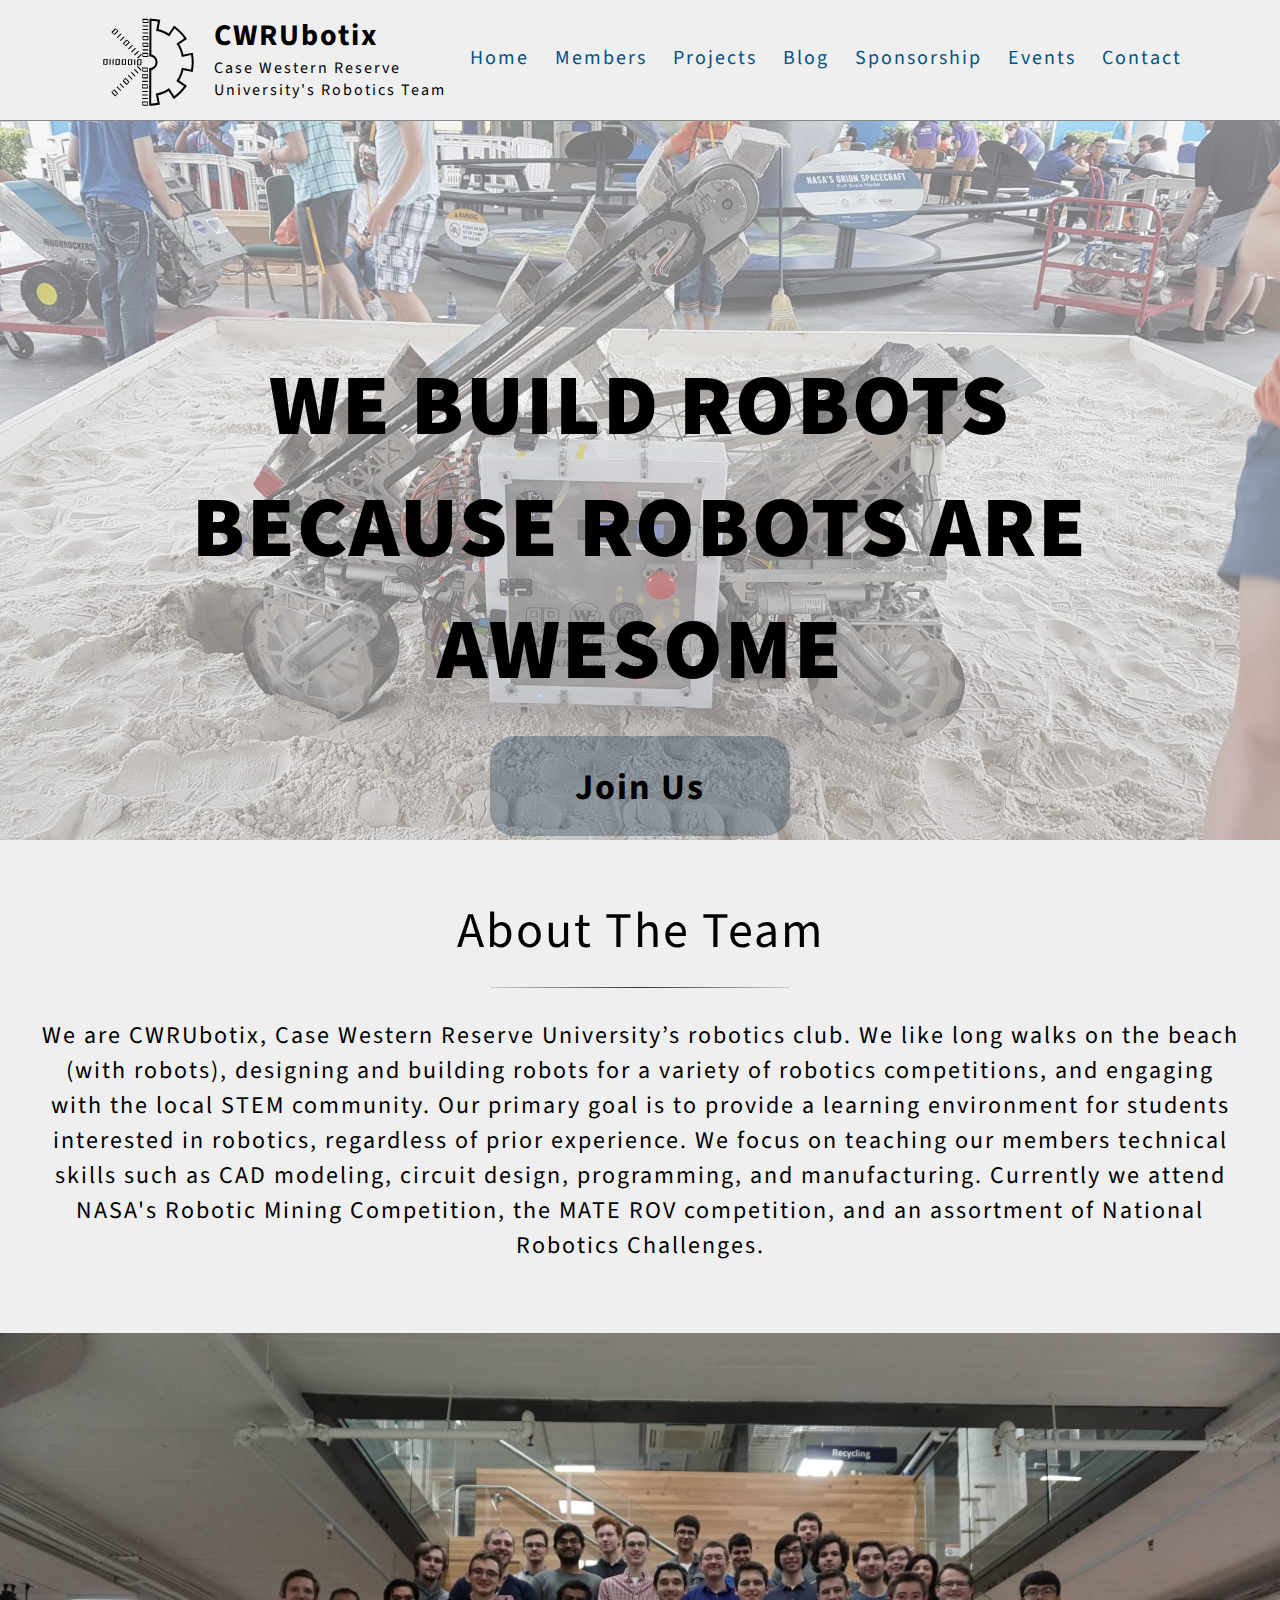
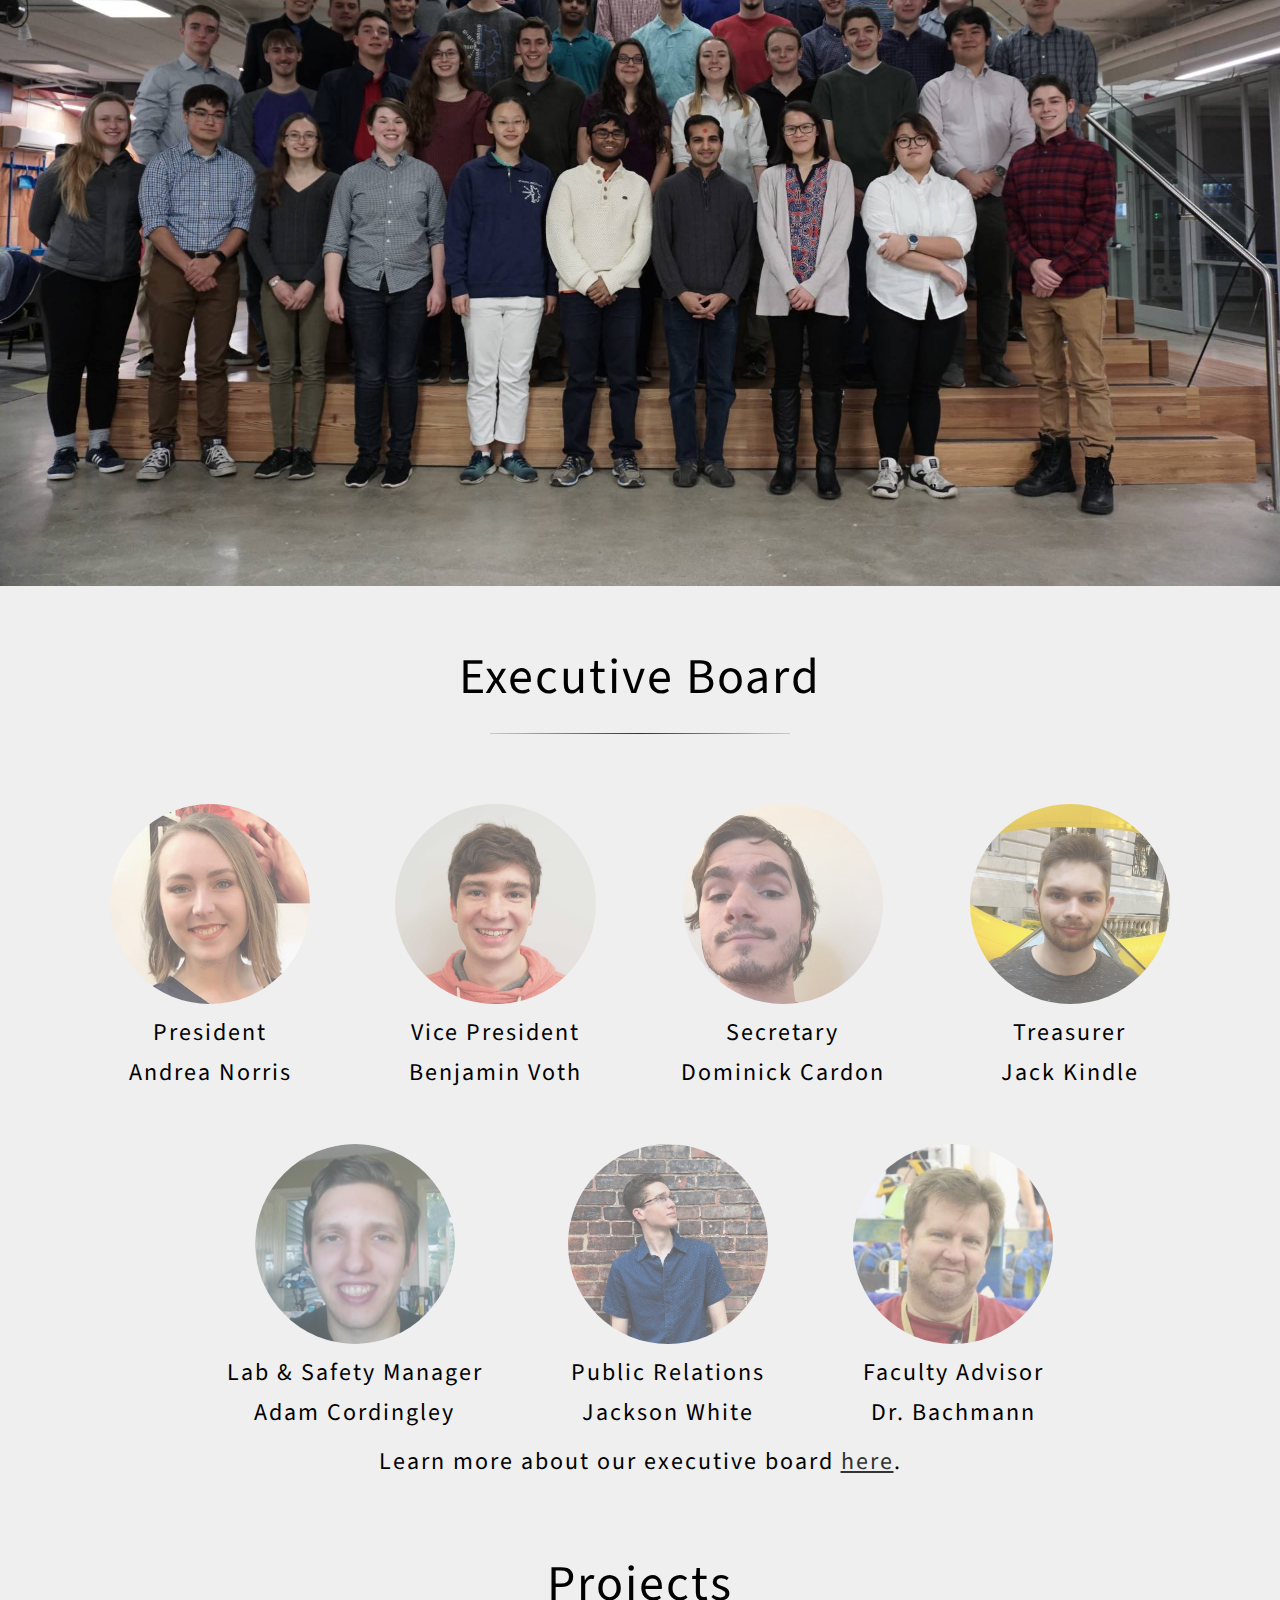
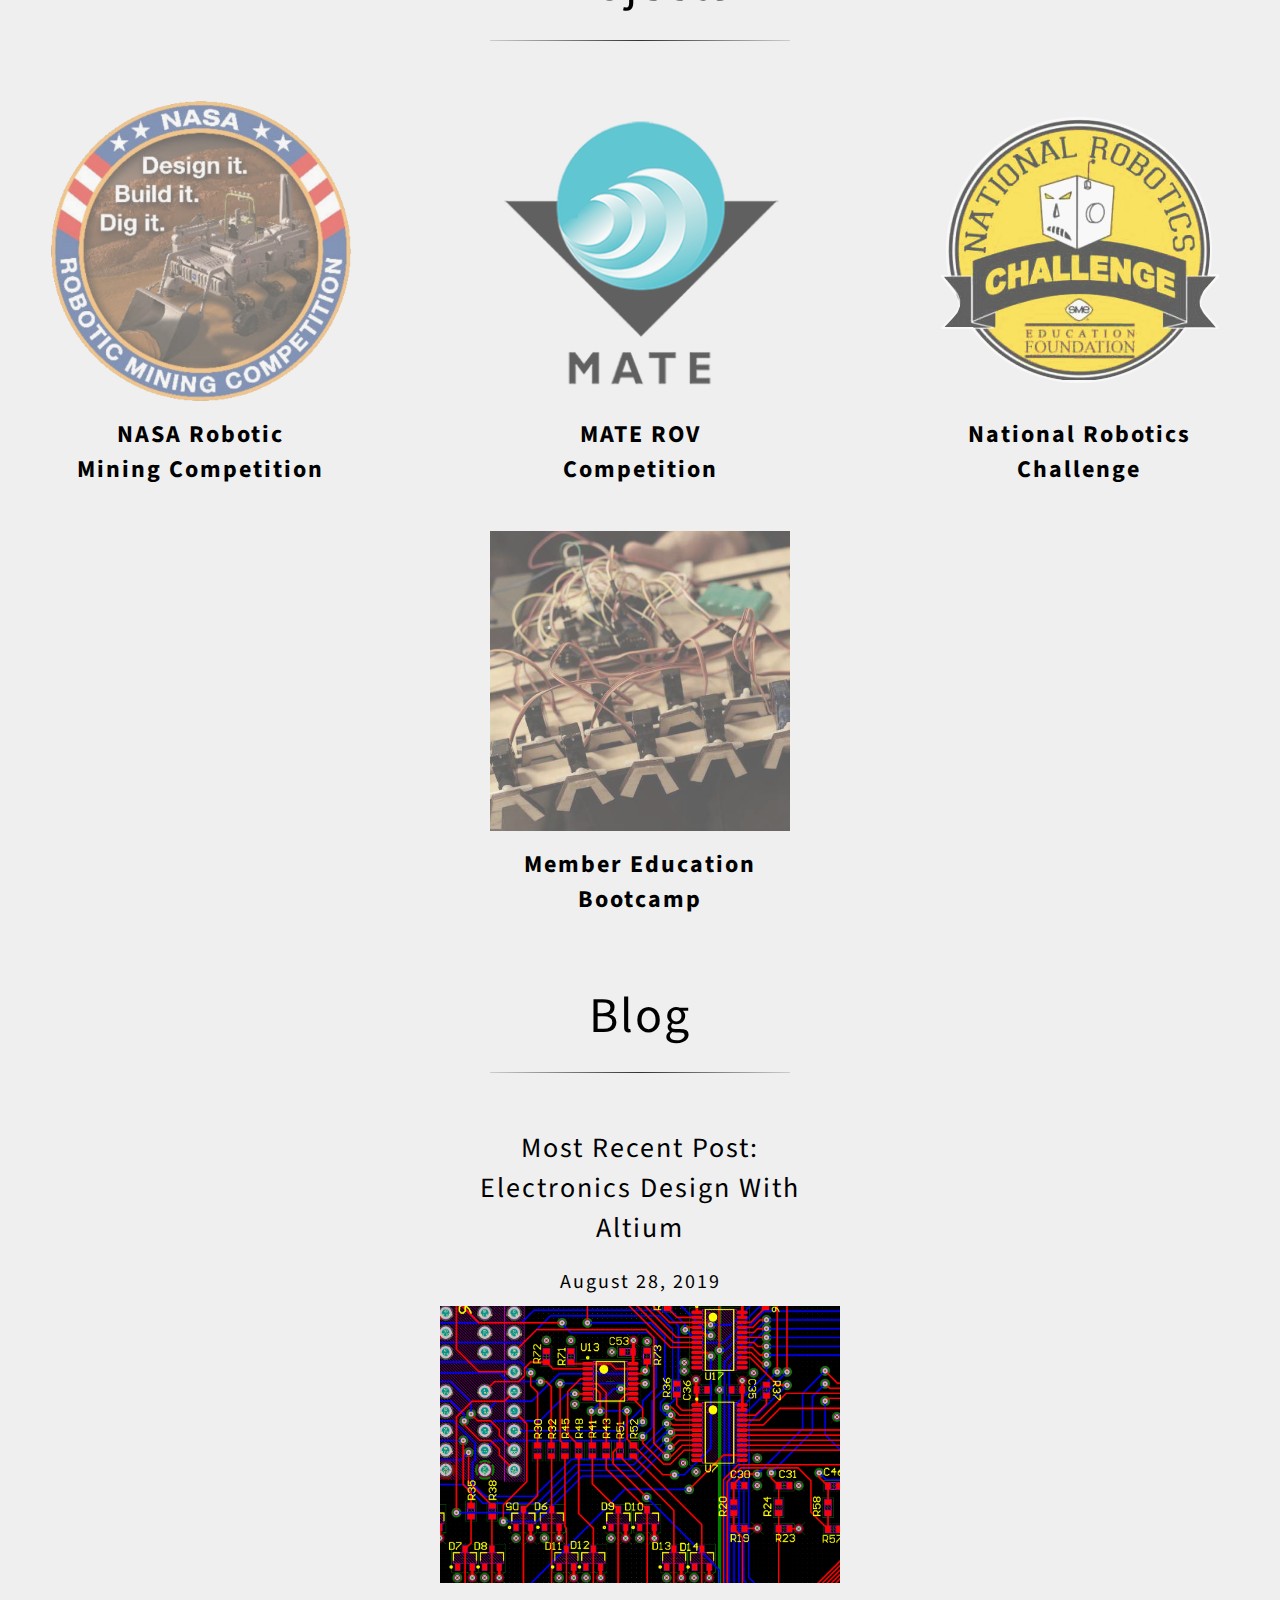
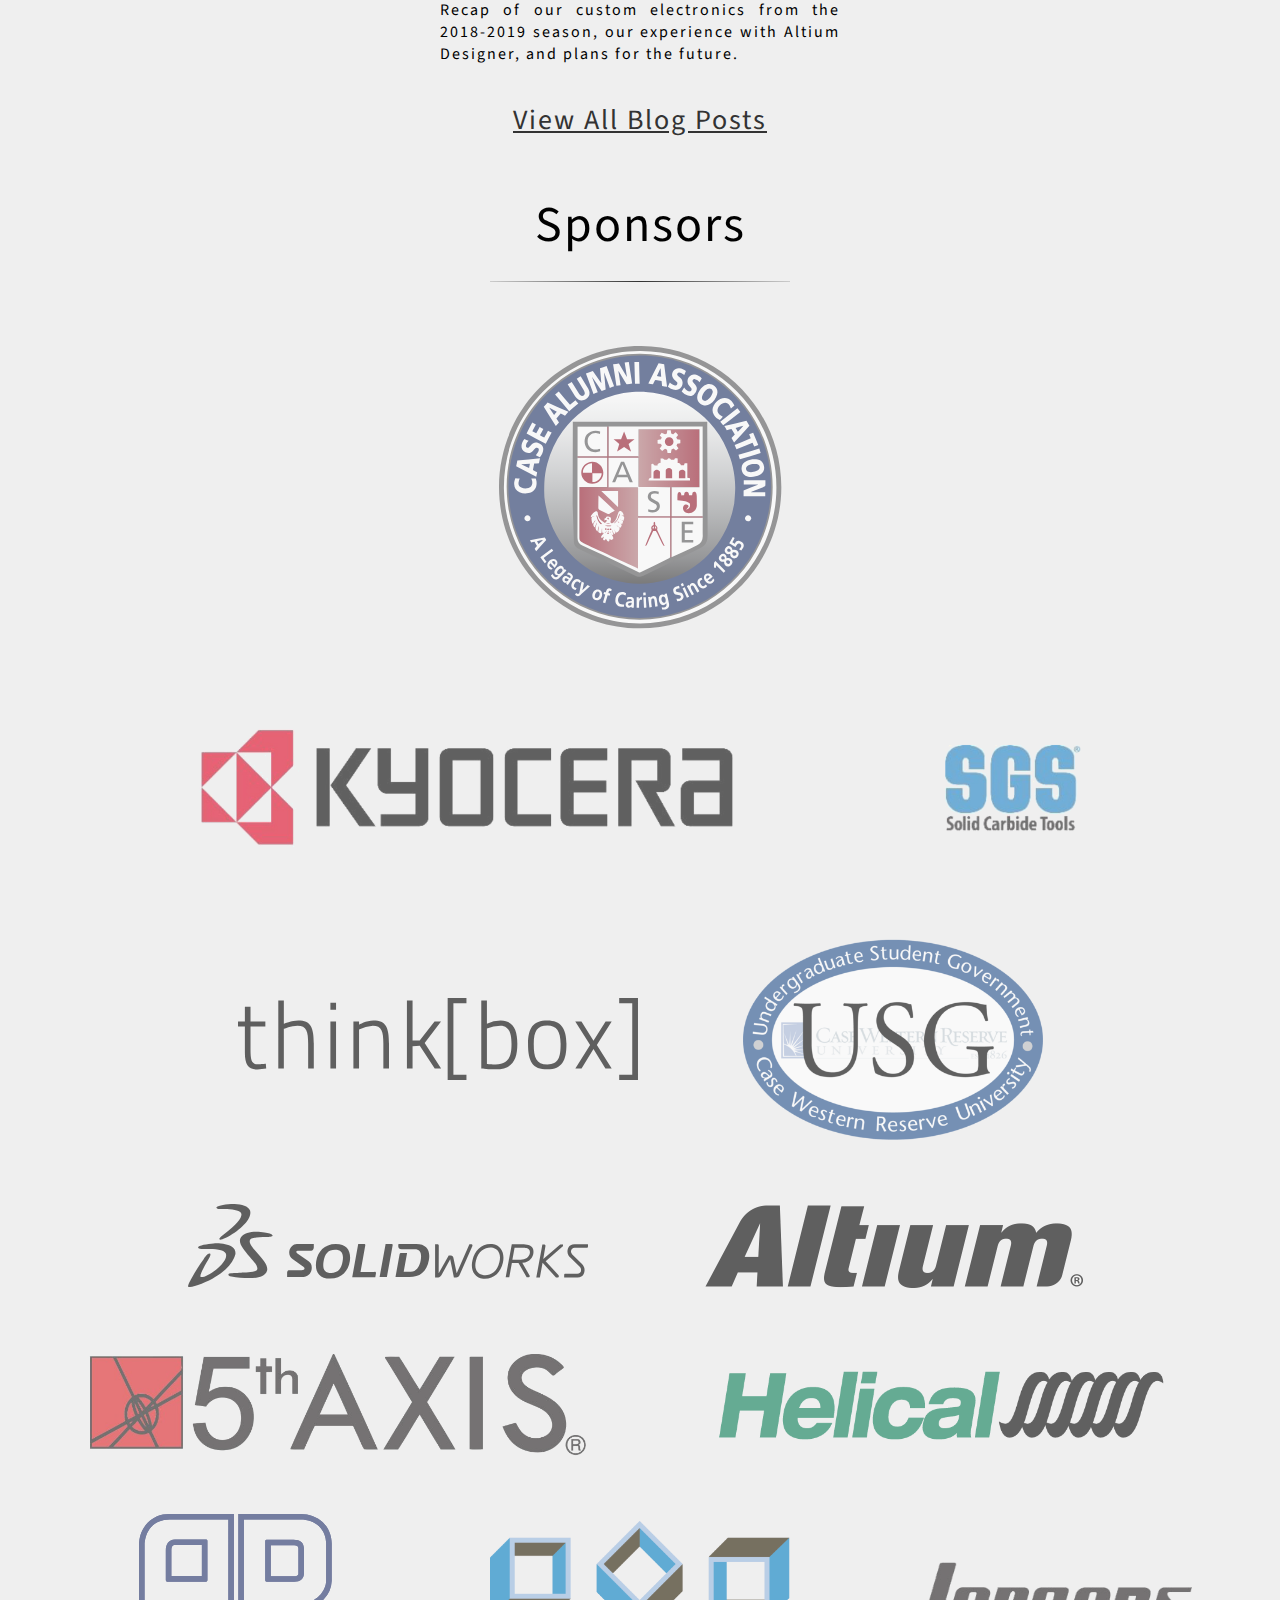
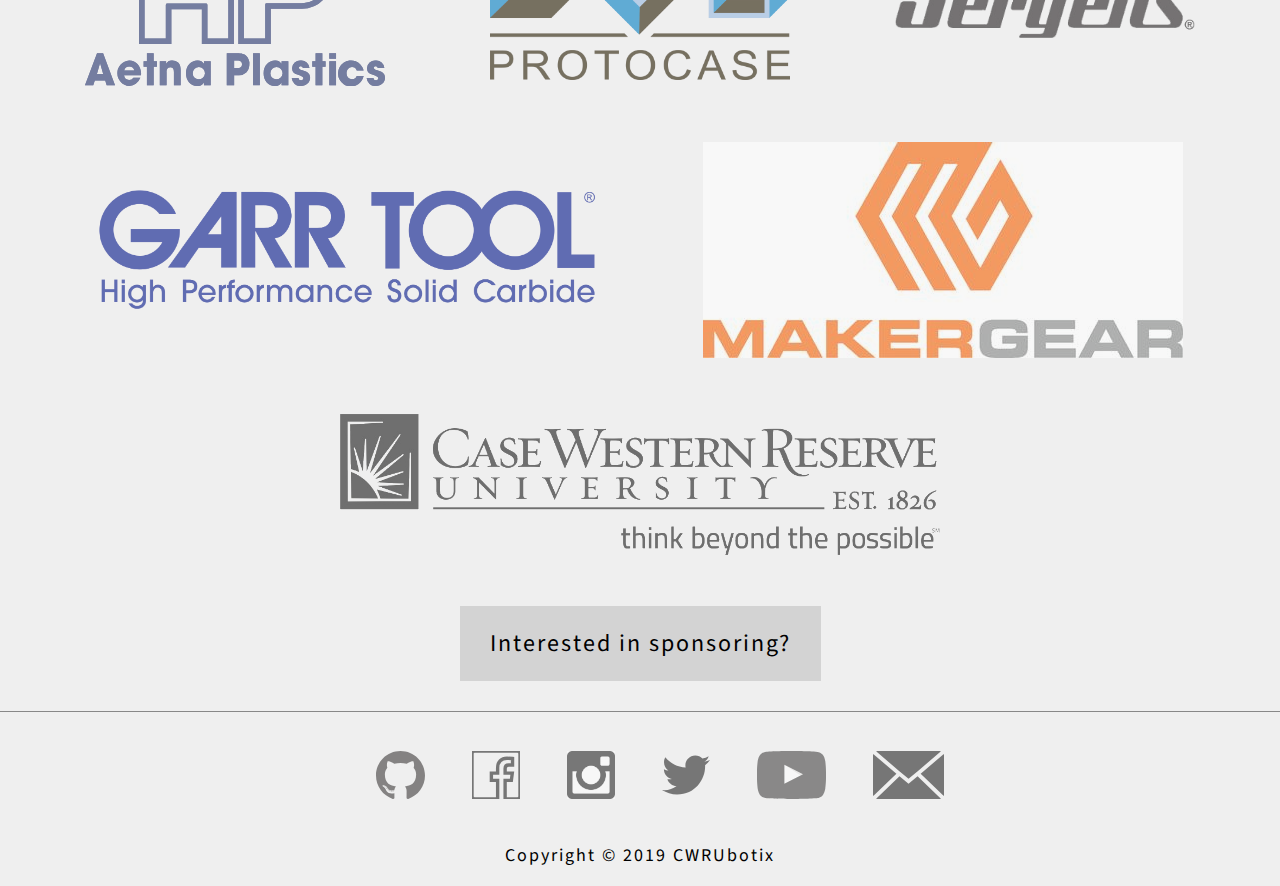
<file: index.html>
<!DOCTYPE html>
<html>
	<head>
		<title>CWRUbotix</title>
		<meta charset="UTF-8">
		<meta name="description" content="The home of Case Western Reserve University's undergraduate robotics club.">
		<meta name="author" content="CWRUbotix">
		<link href="css/site.css" rel="stylesheet">
		<link href="css/home.css" rel="stylesheet">
		<link href='https://fonts.googleapis.com/css?family=Source+Sans+Pro:200' rel='stylesheet' type='text/css'>
		<script src="js/script.js"></script>
	</head>
	<body onload="load()" onresize="load()">
		<script src="js/navbar.js"></script>

		<a class="anchor" id="main"></a>
		<div id="home">
			<img src="res/home/home.jpg" style="max-width:1200px;margin:0;"/>
			<div id="motto"><b>WE BUILD ROBOTS BECAUSE ROBOTS ARE AWESOME</b></div>
			<a href="join.html">
				<div id="join_btn"><p>Join Us</p></div>
			</a>
		</div>

		<a class="anchor" id="team"></a>
		<div id="members">
			<p class="hd">About The Team</p>
			<div class="division"></div>
			<p style="font-size:24px;max-width:1200px;margin:0 auto 70px auto;">We are CWRUbotix, Case Western Reserve University’s robotics club.
			We like long walks on the beach (with robots), designing and building
			robots for a variety of robotics competitions, and engaging with the
			local STEM community. Our primary goal is to provide a learning environment
			for students interested in robotics, regardless of prior experience.
			We focus on teaching our members technical skills such as CAD modeling,
			circuit design, programming, and manufacturing.  Currently we attend
			NASA's Robotic Mining Competition, the MATE ROV competition, and an assortment of National Robotics
			Challenges.</p>
			<img style="width: 100vw;" src="res/fullteam.jpg"/>
			<p class="hd">Executive Board</p>
			<div class="division" style="margin-bottom:30px"></div>
			<div class="exec_board_cont">
				<div class="member">
					<a href="mailto:adn33@case.edu">
						<img src="res/members/Andrea.jpg"/>
					</a>
					<p>President</p>
					<p>Andrea Norris</p>
				</div>
				<div class="member">
					<a href="mailto:btv3@case.edu">
						<img src="res/members/ben_voth.jpg"/>
					</a>
					<p>Vice President</p>
					<p>Benjamin Voth</p>
				</div>
				<div class="member">
					<a href="mailto:dxc504@case.edu">
						<img src="res/members/dominick_cardon.png"/>
					</a>
					<p>Secretary</p>
					<p>Dominick Cardon</p>
				</div>
				<div class="member">
					<a href="mailto:jak312@case.edu">
						<img src="res/members/Jack_Kindle.jpg"/>
					</a>
					<p>Treasurer</p>
					<p>Jack Kindle</p>
				</div>
				<div class="member">
					<a href="mailto:acc163@case.edu">
						<img src="res/members/Adam.png"/>
					</a>
					<p>Lab &amp; Safety Manager</p>
					<p>Adam Cordingley</p>
				</div>
				<div class="member">
					<a href="mailto:jsw112@case.edu">
						<img src="res/members/Jackson.jpg"/>
					</a>
					<p>Public Relations</p>
					<p>Jackson White</p>
				</div>
				<div class="member">
					<a href="mailto:rjb3@case.edu">
						<img src="res/members/Bachmann.jpg"/>
					</a>
					<p>Faculty Advisor</p>
					<p>Dr. Bachmann</p>
				</div>
				<p style="font-size:24px;max-width:1200px;margin:0 auto 70px auto;">
				Learn more about our executive board <a href="members.html#exec">here</a>.
				</p>
			</div>
		</div>

		<a class="anchor" id="projects"></a>
		<div id="whatwedo">
			<p class="hd">Projects</p>
			<div class="division"></div>
			<div class="projects_cont">
				<div class="project">
					<a href="nasa_rmc.html">
						<img src="res/nasarmc.png"/>
						<div class="project_txt"><b>NASA Robotic Mining Competition</b></div>
					</a>
				</div>
				<div class="project">
					<a href="mate_rov.html">
						<img src="res/MATE_ROV.png"/>
						<div class="project_txt"><b>MATE ROV Competition</b></div>
					</a>
				</div>
				<div class="project">
					<a href="nrc.html">
						<img src="res/nrc.png"/>
						<div class="project_txt"><b>National Robotics Challenge</b></div>
					</a>
				</div>
				<div class="project">
					<a href="bootcamp.html">
						<img src="res/bootcamp.jpg"/>
						<div class="project_txt"><b>Member Education Bootcamp</b></div>
					</a>
				</div>
			</div>
		</div>

		<!-- RECENT BLOG TILE -->
		<a class="anchor" id="blog"></a>
		<div id="blog_index">
			<p class="hd">Blog</p>
			<div class="division"></div>
			<div class="rec_blog_cont">
				<div class="rec_blog">
					<a class="rec_blog_link" href="blog/blog_10_11_18_bootcamp/blog.html">
						<p class="rec_blog_title"></p>
						<p class="rec_blog_date"></p>
						<img class="rec_blog_img" src="blog/blog_10_11_18_bootcamp/blog5_6.JPG"/>
						<p class="rec_blog_text"></p>
					</a>
				</div>
			</div>
			<div class="rec_blog_cont">
				<a href="blog/index.html">
					<p class="rec_blog_title">
						View All Blog Posts
					</p>
				</a>
			</div>
		</div>

		<!-- SPONSORSHIP -->
		<a class="anchor" id="sponsorship"></a>
		<div id="sponsors">
			<p class="hd">Sponsors</p>
			<div class="division"></div>
			<div class="sponsors_cont">

				<div class="sponsor">
					<a href="https://www.casealum.org/" target="_blank">
						<img style="width: 300px;" src="res/sponsors/caa.svg"/>
					</a>
				</div>
				
				<!--Kennamental-->
				
				<div class="sponsor">
					<a href="https://www.kyocera-sgstool.com/" target="_blank">
						<img style="max-width: 1000px;" src="res/sponsors/kyocera_sgs.png"/>
					</a>
				</div>
				
				<!--Gene Haas Grant,-->
				
				<div class="sponsor">
					<a href="http://thinkbox.case.edu" target="_blank">
						<img style="width: 400px;" src="res/sponsors/think[box].svg"/>
					</a>
				</div>

				<div class="sponsor">
					<a href="http://usg.case.edu" target="_blank">
						<img style="max-width: 300px;" src="res/sponsors/usg.png"/>
					</a>
				</div>
				
				<div class="sponsor">
					<a href="http://www.solidworks.com/" target="_blank">
						<img style="width: 400px;" src="res/sponsors/solidworks.svg"/>
					</a>
				</div>
				
				<div class="sponsor">
					<a href="http://altium.com" target="_blank">
						<img style="max-width: 400px;" src="res/sponsors/altium.png"/>
					</a>
				</div>

				<!--Sandvik Coromat-->
				
				<div class="sponsor">
					<a href="http://fifthaxis.com/new.fifthaxis.com/wordpress/" target="_blank">
						<img style="max-width: 500px;" src="res/sponsors/5th_axis_logo.png"/>
					</a>
				</div>

				<div class="sponsor">
					<a href="http://www.helicaltool.com/" target="_blank">
						<img style="max-width: 500px;" src="res/sponsors/helical_notag_4c.png"/>
					</a>
				</div>

				<div class="sponsor">
					<a href="http://www.aetnaplastics.com/" target="_blank">
						<img style="width: 300px;" src="res/sponsors/aetna.svg"/>
					</a>
				</div>
				
				<div class="sponsor">
					<a href="https://www.protocase.com/" target="_blank">
						<img style="width: 300px;" src="res/sponsors/protocase.png"/>
					</a>
				</div>
				
				<div class="sponsor">
					<a href="http://www.jergensinc.com/" target="_blank">
						<img style="width: 300px;" src="res/sponsors/Jergens.png"/>
					</a>
				</div>

				<div class="sponsor">
					<a href="https://garrtool.com" target="_blank">
						<img style="max-width: 500px;" src="res/sponsors/garr_tool.png"/>
					</a>
				</div>

				<div class="sponsor">
					<a href="https://www.makergear.com/" target="_blank">
						<img style="max-width: 500px;" src="res/sponsors/makergear_logo.jpg"/>
					</a>
				</div>

				<!--Haimer-->
				
				<!--Ma Ford-->
				
				<!--Viking Drill-->

				<div class="sponsor">
					<a href="http://case.edu" target="_blank">
						<img style="max-width: 600px;" src="res/sponsors/cwru.png"/>
					</a>
				</div>
			</div>
			<a class="btn" href="sponsorship.html">
				Interested in sponsoring?
			</a>
		</div>

		<a class="anchor" id="contact"></a>

		<script src="js/footer.js"></script>
	</body>
</html>
</file>
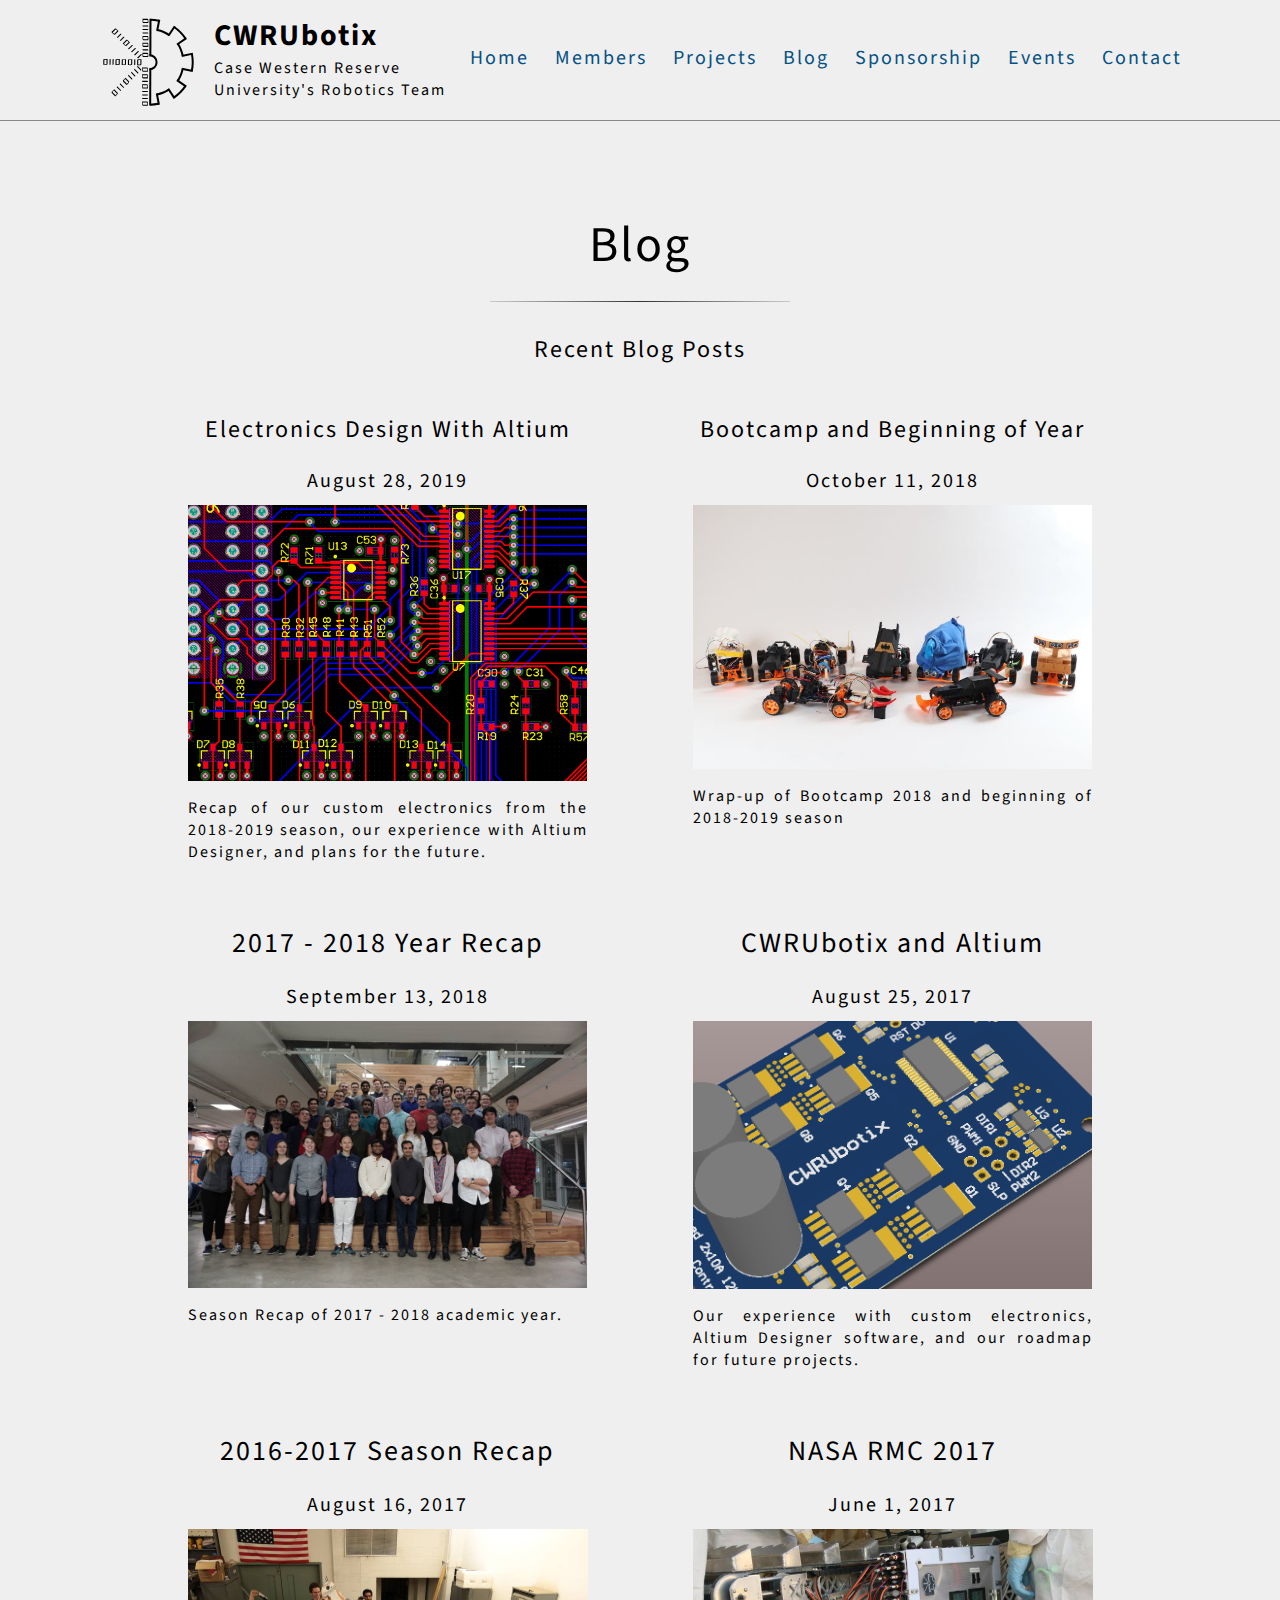
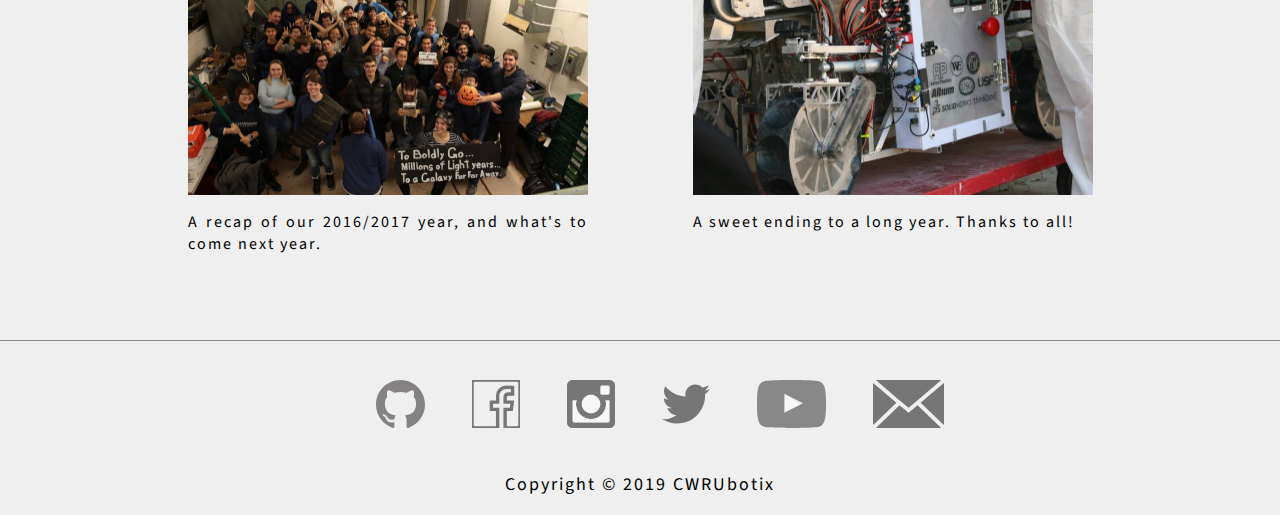
<file: blog/index.html>
<!DOCTYPE html>
<html>
	<head>
		<base href="../">
		<title>CWRUbotix</title>
		<meta charset="UTF-8">
		<meta name="description" content="The home of Case Western Reserve University's undergraduate robotics club.">
		<meta name="author" content="CWRUbotix">
		<link href="css/site.css" rel="stylesheet">
		<link href="css/home.css" rel="stylesheet">
		<link href='https://fonts.googleapis.com/css?family=Source+Sans+Pro:200' rel='stylesheet' type='text/css'>
		<script src="js/script.js"></script>
	</head>
	<body onload="load()" onresize="load()">
		<script src="js/navbar.js"></script>
		<div class="topspace"></div>

		<a class="anchor" id="blog"></a>
		<div id="blog_index">
			<p class="hd">Blog</p>
			<div class="division"></div>
			<p style="font-size:24px;max-width:1200px;margin:0 auto 20px auto;text-align:center">
				Recent Blog Posts
			</p>
			<div class="rec_blog_cont">
				<div class="rec_blog">
					<a href="blog/blog_8-28-19_Altium/blog.html">
						<p class="rec_blog_title" style="font-size: 24px">
							Electronics Design With Altium
						</p>
						<p class="rec_blog_date">
							August 28, 2019
						</p>
						<img src="blog/blog_8-28-19_Altium/blog_img.png">
						<p class="rec_blog_text">
							Recap of our custom electronics from the 2018-2019 season, our experience with Altium Designer, and plans for the future.
						</p>
					</a>
				</div>
				<div class="rec_blog">
					<a href="blog/blog_10_11_18_bootcamp/blog.html">
						<p class="rec_blog_title" style="font-size: 24px">
							Bootcamp and Beginning of Year
						</p>
						<p class="rec_blog_date">
							October 11, 2018
						</p>
						<img src="blog/blog_10_11_18_bootcamp/blog5_6.JPG">
						<p class="rec_blog_text">
							Wrap-up of Bootcamp 2018 and beginning of 2018-2019 season
						</p>
					</a>
				</div>
				<div class="rec_blog">
					<a href="blog/blog_9_13_18_Recap18/blog.html">
						<p class="rec_blog_title">
							2017 - 2018 Year Recap
						</p>
						<p class="rec_blog_date">
							September 13, 2018
						</p>
						<img src="blog/blog_9_13_18_Recap18/fullteam.jpg"/>
						<p class="rec_blog_text">
							Season Recap of 2017 - 2018 academic year.
						</p>
					</a>
				</div>
				<div class="rec_blog">
					<a href="blog/blog_8-25-17_Altium/blog.html">
						<p class="rec_blog_title">
							CWRUbotix and Altium
						</p>
						<p class="rec_blog_date">
							August 25, 2017
						</p>
						<img src="blog/blog_8-25-17_Altium/thumb.png"/>
						<p class="rec_blog_text">
							Our experience with custom electronics, Altium Designer software, and our roadmap for future projects.
						</p>
					</a>
				</div>
				<div class="rec_blog">
					<a href="blog/blog_8-16-17_Recap17/blog.html">
						<p class="rec_blog_title">
							2016-2017 Season Recap
						</p>
						<p class="rec_blog_date">
							August 16, 2017
						</p>
						<img src="blog/blog_8-16-17_Recap17/thumb.jpg"/>
						<p class="rec_blog_text">
							A recap of our 2016/2017 year, and what's to come next year.
						</p>
					</a>
				</div>
				<div class="rec_blog">
					<a href="blog/blog_6-1-17_NASA/blog.html">
						<p class="rec_blog_title">
							NASA RMC 2017
						</p>
						<p class="rec_blog_date">
							June 1, 2017
						</p>
						<img src="blog/blog_6-1-17_NASA/thumb.jpg"/>
						<p class="rec_blog_text">
							A sweet ending to a long year.  Thanks to all!
						</p>
					</a>
				</div>
			</div>
		</div>

		<script src="js/footer.js"></script>
	</body>
</html>
</file>
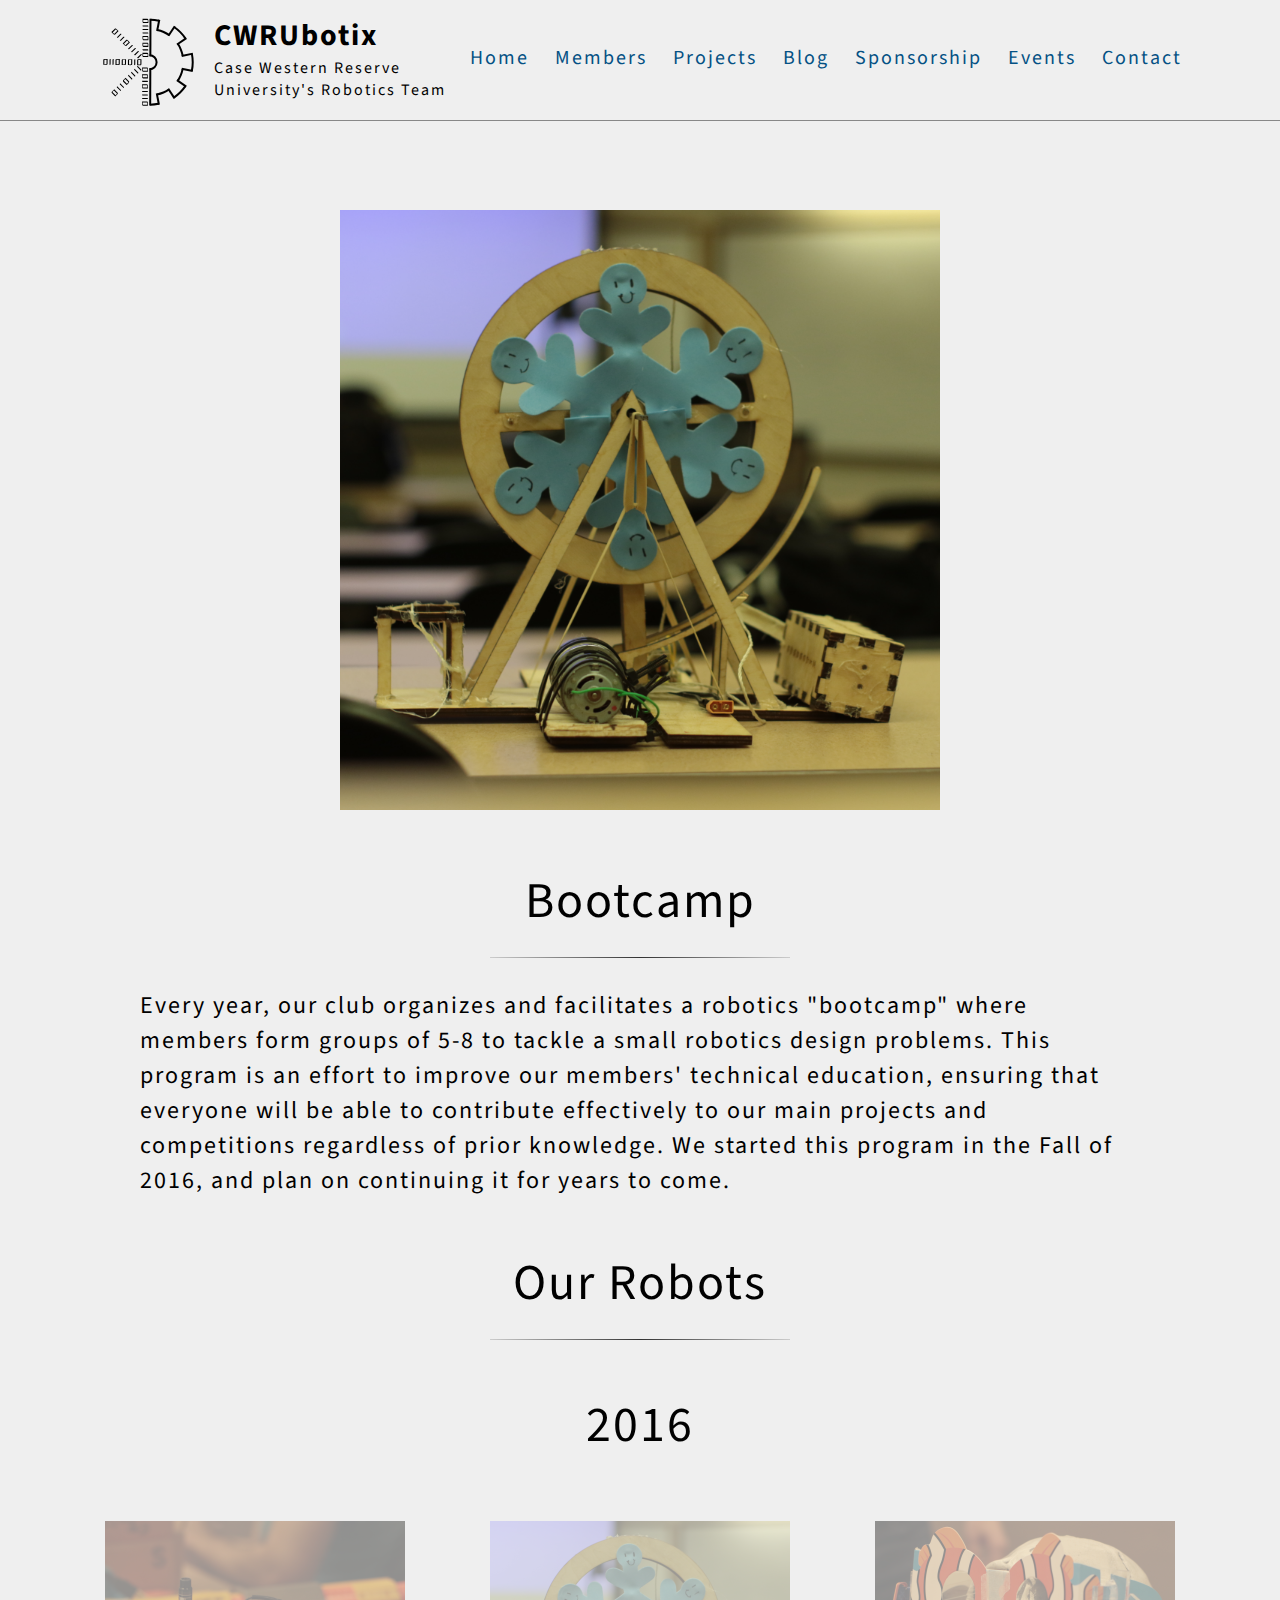
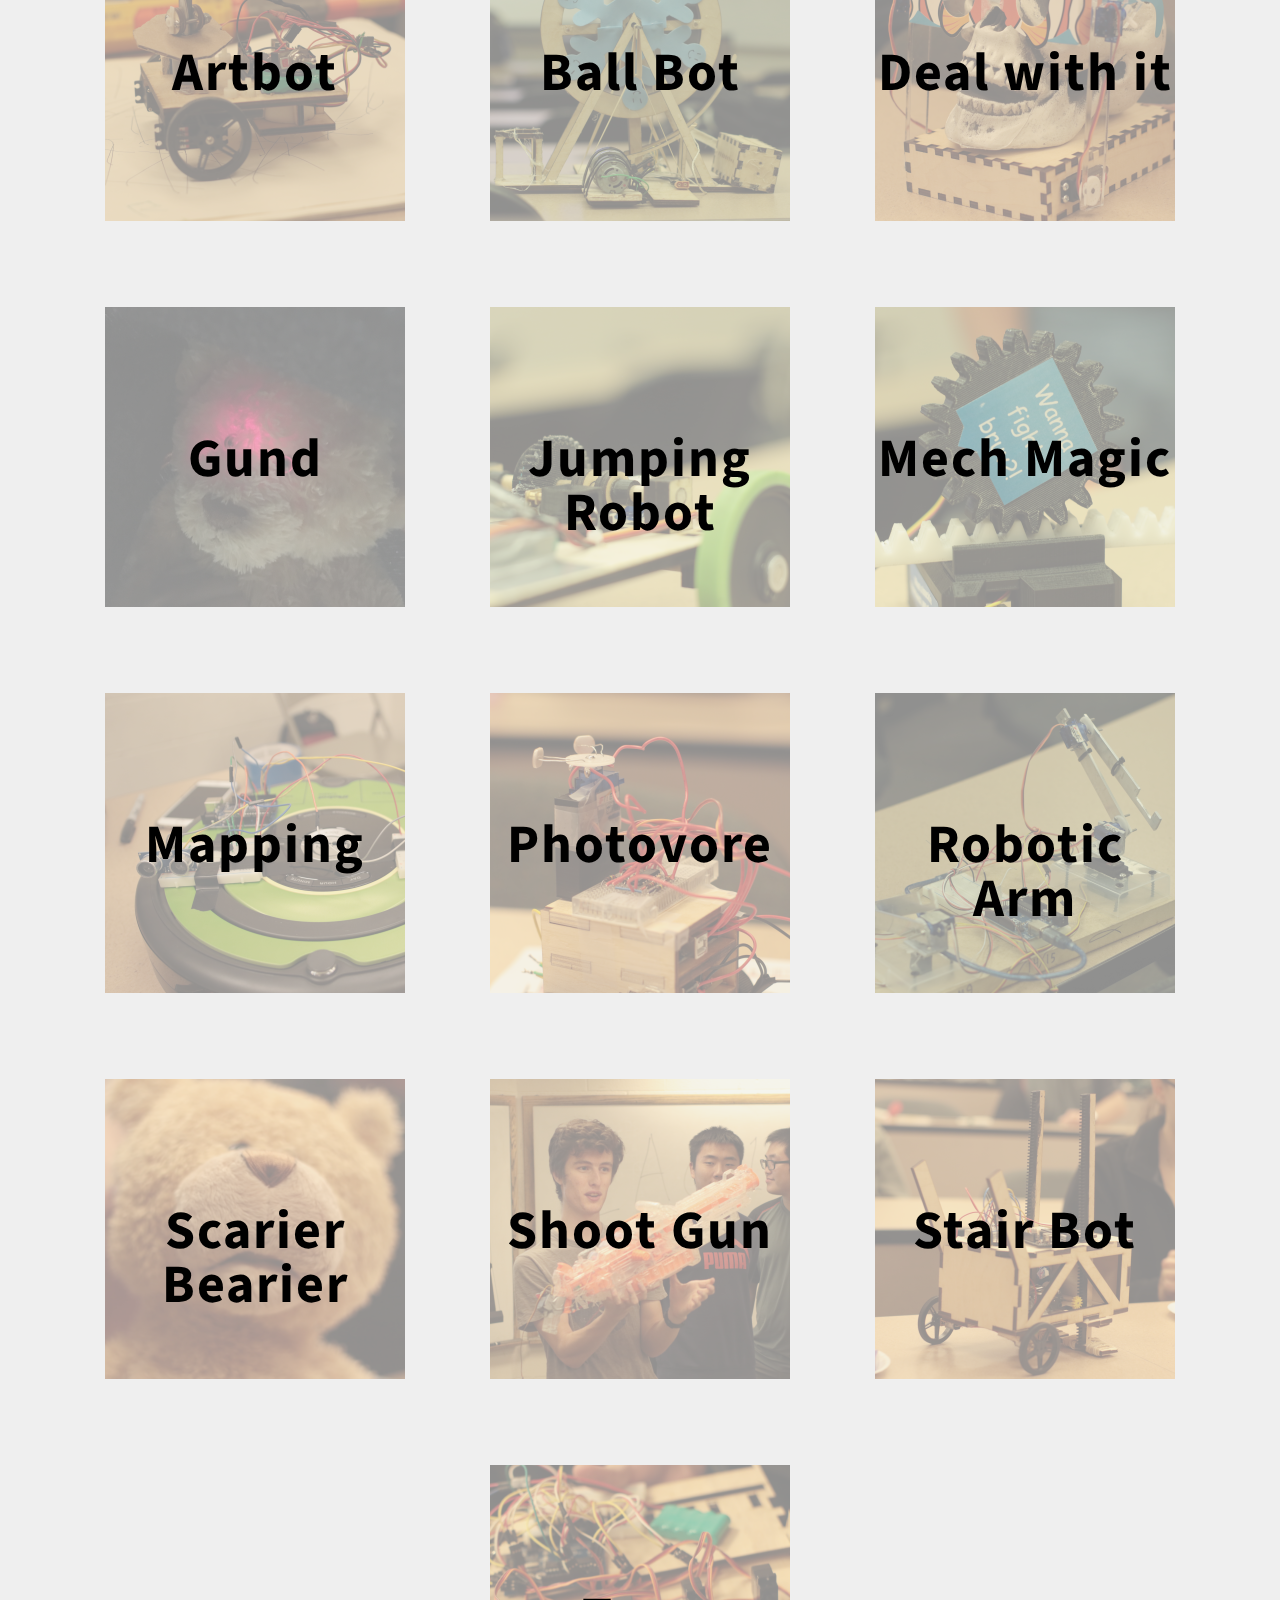
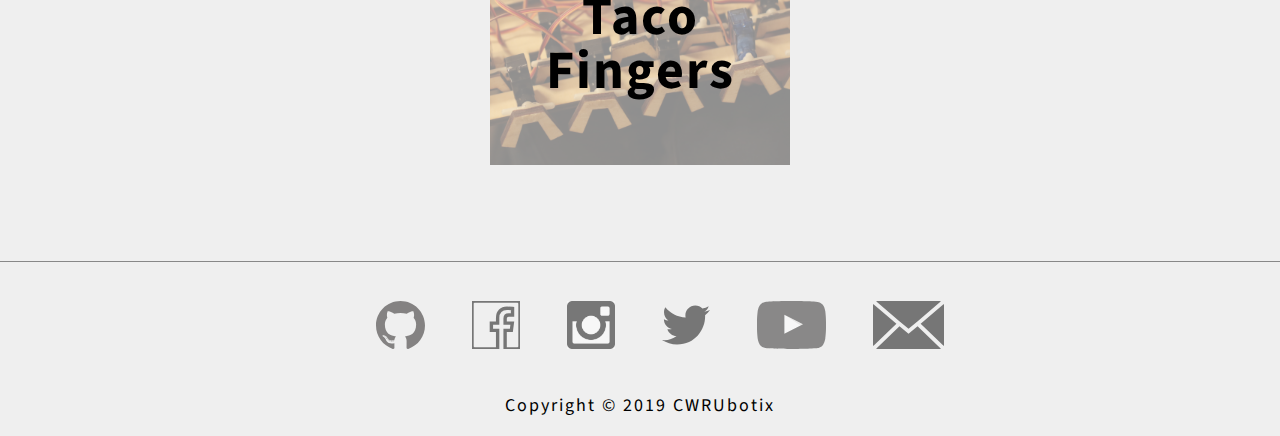
<file: bootcamp.html>
<!DOCTYPE html>
<html>
	<head>
		<title>CWRUbotix NASA Robotic Mining Competition</title>
		<meta charset="UTF-8">
		<meta name="description" content="The home of Case Western Reserve University's undergraduate robotics club.">
		<meta name="author" content="CWRUbotix">
		<link href="css/site.css" rel="stylesheet">
		<link href="css/projects.css" rel="stylesheet" />
		<link href='https://fonts.googleapis.com/css?family=Source+Sans+Pro:200' rel='stylesheet' type='text/css'>
	</head>

	<body>
		<script src="js/navbar.js"></script>
		<div class="topspace"></div>
		<div id="project">
			<img class="logo" src="res/bootcamp_full.png"/>
			<p class="hd">Bootcamp</p>
			<div class="division"></div>
			<p class="info">
				Every year, our club organizes and facilitates a robotics "bootcamp" where members form groups of 5-8 to tackle a small robotics design problems.  This program is an effort to improve our members' technical education, ensuring that everyone will be able to contribute effectively to our main projects and competitions regardless of prior knowledge.  We started this program in the Fall of 2016, and plan on continuing it for years to come.
			</p>
			<p class="hd">Our Robots</p>
			<div class="division"></div>
			<p class="hd">2016</p>
			<div class="subproj_cont">
				<div class="subproj">
					<a href="proj/bootcamp_artbot_16.html">
						<img src="res/bootcamp/2016/artbot/thumb.png"/>
						<span class="subproj_txt"><b>Artbot</b></span>
					</a>
				</div>
				<div class="subproj">
					<a href="proj/bootcamp_ballthrow_16.html">
						<img src="res/bootcamp/2016/ball/thumb.png"/>
						<span class="subproj_txt"><b>Ball Bot</b></span>
					</a>
				</div>
				<div class="subproj">
					<a href="proj/bootcamp_deal_16.html">
						<img src="res/bootcamp/2016/deal/thumb.png"/>
						<span class="subproj_txt"><b>Deal with it</b></span>
					</a>
				</div>
				<div class="subproj">
					<a href="proj/bootcamp_gund_16.html">
						<img src="res/bootcamp/2016/gund/thumb.png"/>
						<span class="subproj_txt"><b>Gund</b></span>
					</a>
				</div>
				<div class="subproj">
					<a href="proj/bootcamp_jump_16.html">
						<img src="res/bootcamp/2016/jump/thumb.png"/>
						<span class="subproj_txt"><b>Jumping Robot</b></span>
					</a>
				</div>
				<div class="subproj">
					<a href="proj/bootcamp_mech_16.html">
						<img src="res/bootcamp/2016/mech/thumb.png"/>
						<span class="subproj_txt"><b>Mech Magic</b></span>
					</a>
				</div>
				<div class="subproj">
					<a href="proj/bootcamp_mapping_16.html">
						<img src="res/bootcamp/2016/mapping/thumb.png"/>
						<span class="subproj_txt"><b>Mapping</b></span>
					</a>
				</div>
				<div class="subproj">
					<a href="proj/bootcamp_photovore_16.html">
						<img src="res/bootcamp/2016/photovore/thumb.png"/>
						<span class="subproj_txt"><b>Photovore</b></span>
					</a>
				</div>
				<div class="subproj">
					<a href="proj/bootcamp_arm_16.html">
						<img src="res/bootcamp/2016/arm/thumb.png"/>
						<span class="subproj_txt"><b>Robotic Arm</b></span>
					</a>
				</div>
				<div class="subproj">
					<a href="proj/bootcamp_scare_16.html">
						<img src="res/bootcamp/2016/scare/thumb.png"/>
						<span class="subproj_txt"><b>Scarier Bearier</b></span>
					</a>
				</div>
				<div class="subproj">
					<a href="proj/bootcamp_shoot_16.html">
						<img src="res/bootcamp/2016/shoot/thumb.png"/>
						<span class="subproj_txt"><b>Shoot Gun</b></span>
					</a>
				</div>
				<div class="subproj">
					<a href="proj/bootcamp_stair_16.html">
						<img src="res/bootcamp/2016/stair/thumb.png"/>
						<span class="subproj_txt"><b>Stair Bot</b></span>
					</a>
				</div>
				<div class="subproj">
					<a href="proj/bootcamp_taco_16.html">
						<img src="res/bootcamp/2016/taco/thumb.png"/>
						<span class="subproj_txt"><b>Taco Fingers</b></span>
					</a>
				</div>
			</div>
		</div>

		<script src="js/footer.js"></script>
	</body>
</html>
</file>
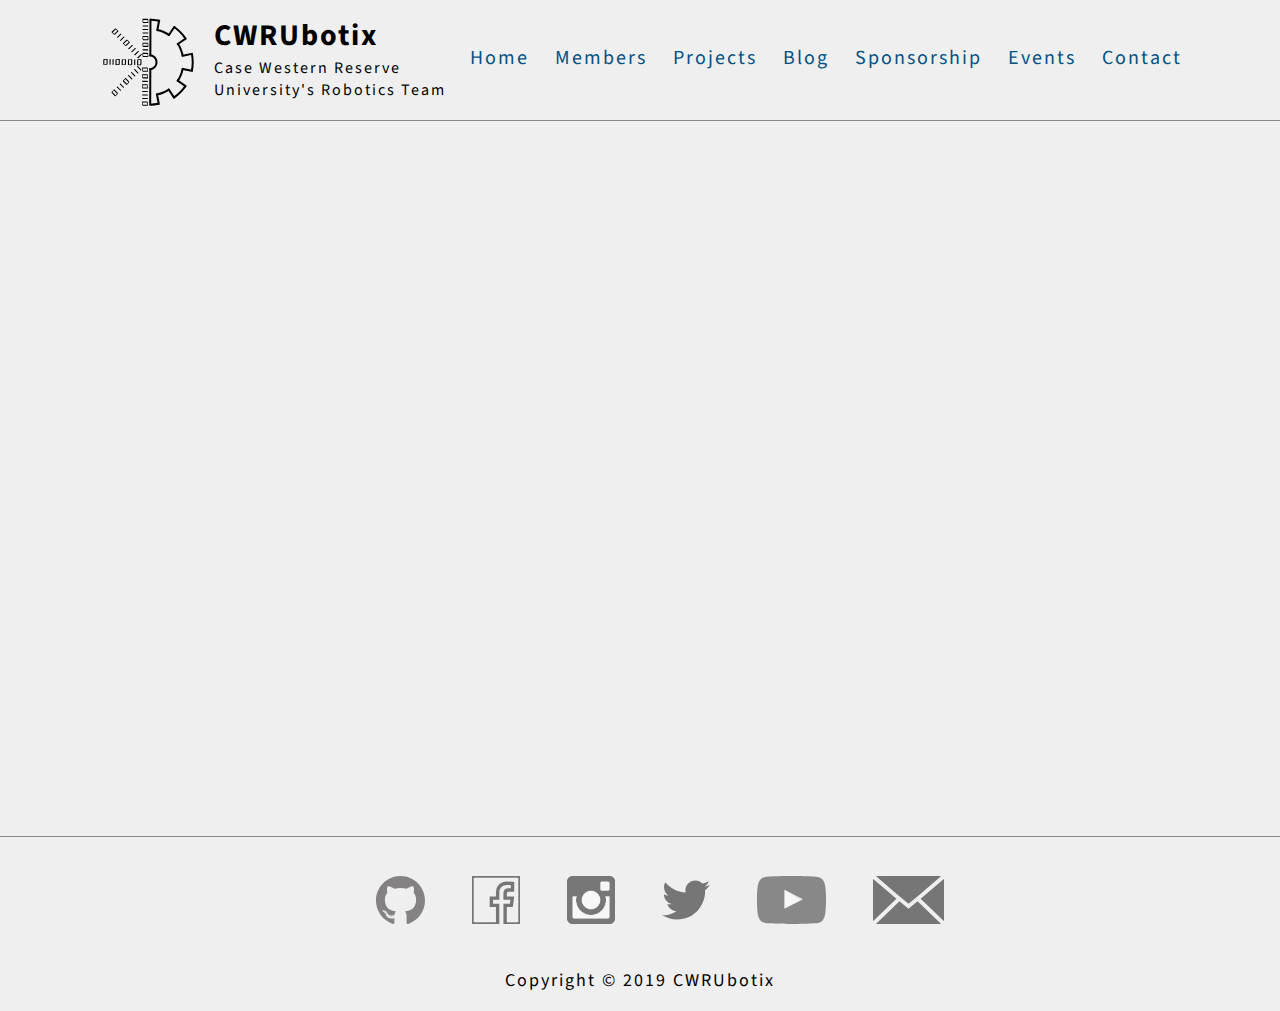
<file: calendar.html>
<!DOCTYPE html>
<html>
	<head>
		<title>CWRUbotix Calendar</title>
		<meta charset="UTF-8">
		<meta name="description" content="The home of Case Western Reserve University's undergraduate robotics club.">
		<meta name="author" content="CWRUbotix">
		<link href="css/site.css" rel="stylesheet">
		<link href="css/projects.css" rel="stylesheet" />
		<link href='https://fonts.googleapis.com/css?family=Source+Sans+Pro:200' rel='stylesheet' type='text/css'>
	</head>

	<body>
		<script src="js/navbar.js"></script>
		<div class="topspace"></div>
		<div class="content" style="width:75%;">
			<iframe src="https://calendar.google.com/calendar/embed?src=case.edu_3eickbr4b3lnb0mg8qlq2efr9c%40group.calendar.google.com&ctz=America%2FNew_York" style="border: 0;width:100%;min-height:600px;margin:10px auto;" frameborder="0" scrolling="no"></iframe>
		</div>
		<script src="js/footer.js"></script>
	</body>
</html>
</file>
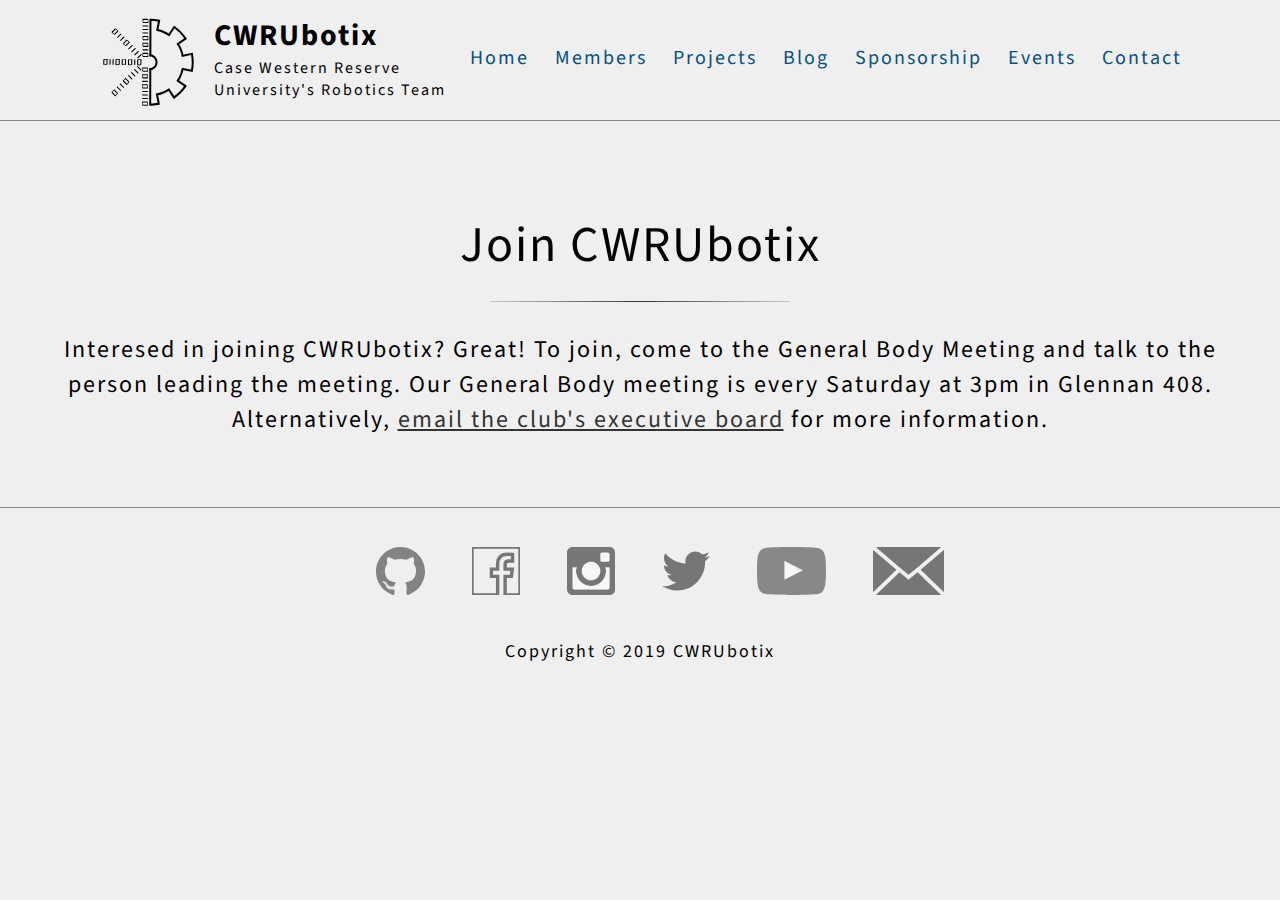
<file: join.html>
<!DOCTYPE html>
<html>
	<head>
		<title>Join CWRUbotix</title>
		<meta charset="UTF-8">
		<meta name="description" content="The home of Case Western Reserve University's undergraduate robotics club.">
		<meta name="author" content="CWRUbotix">
		<link href="css/site.css" rel="stylesheet">
		<link href="css/home.css" rel="stylesheet" />
		<link href='https://fonts.googleapis.com/css?family=Source+Sans+Pro:200' rel='stylesheet' type='text/css'>
	</head>

	<body>
		<script src="js/navbar.js"></script>
		<div class="topspace"></div>
		<div id="join">
			<p class="hd">Join CWRUbotix</p>
			<div class="division"></div>
			<p style="font-size:24px;max-width:1200px;margin:0 auto 70px auto;">
			Interesed in joining CWRUbotix? Great!
			To join, come to the General Body Meeting and talk to the person leading the meeting.
			Our General Body meeting is every Saturday at 3pm in Glennan 408.
			Alternatively, <a href='mailto:robotics-exec@case.edu'>email the club's executive board</a> for more information.
			</p>
			
			
		</div>

		<script src="js/footer.js"></script>
	</body>
</html>
</file>
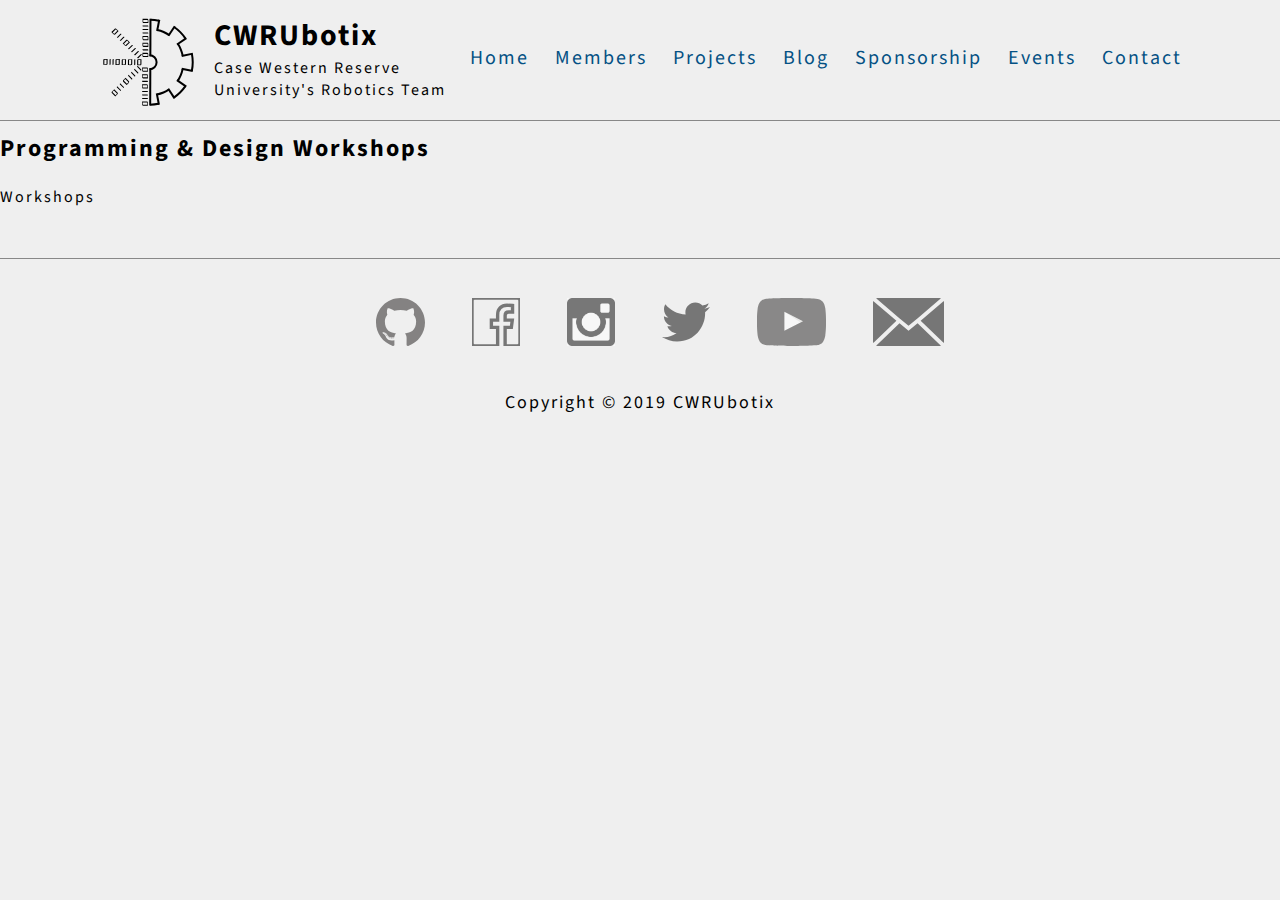
<file: member_education.html>
<!DOCTYPE html>
<html>
	<head>
		<title>CWRUbotix Member Education</title>
		<meta charset="UTF-8">
		<meta name="description" content="The home of Case Western Reserve University's undergraduate robotics club.">
		<meta name="author" content="CWRUbotix">
		<link href="css/site.css" rel="stylesheet">
		<link href="css/projects.css" rel="stylesheet" />
		<link href='https://fonts.googleapis.com/css?family=Source+Sans+Pro:200' rel='stylesheet' type='text/css'>
	</head>

	<body>
		<script src="js/navbar.js"></script>

    <div id="member_education">
      <h1 class="project_title">Member Eduction</h1>
      <p>
        To promote learning within our club, we
      </p>

      <div id="workshops">
  			<h2 class="project_title">Programming & Design Workshops</h2>
  			<p>
  				Workshops
  			</p>
  		</div>
    </div>

		<script src="js/footer.js"></script>
	</body>
</html>
</file>
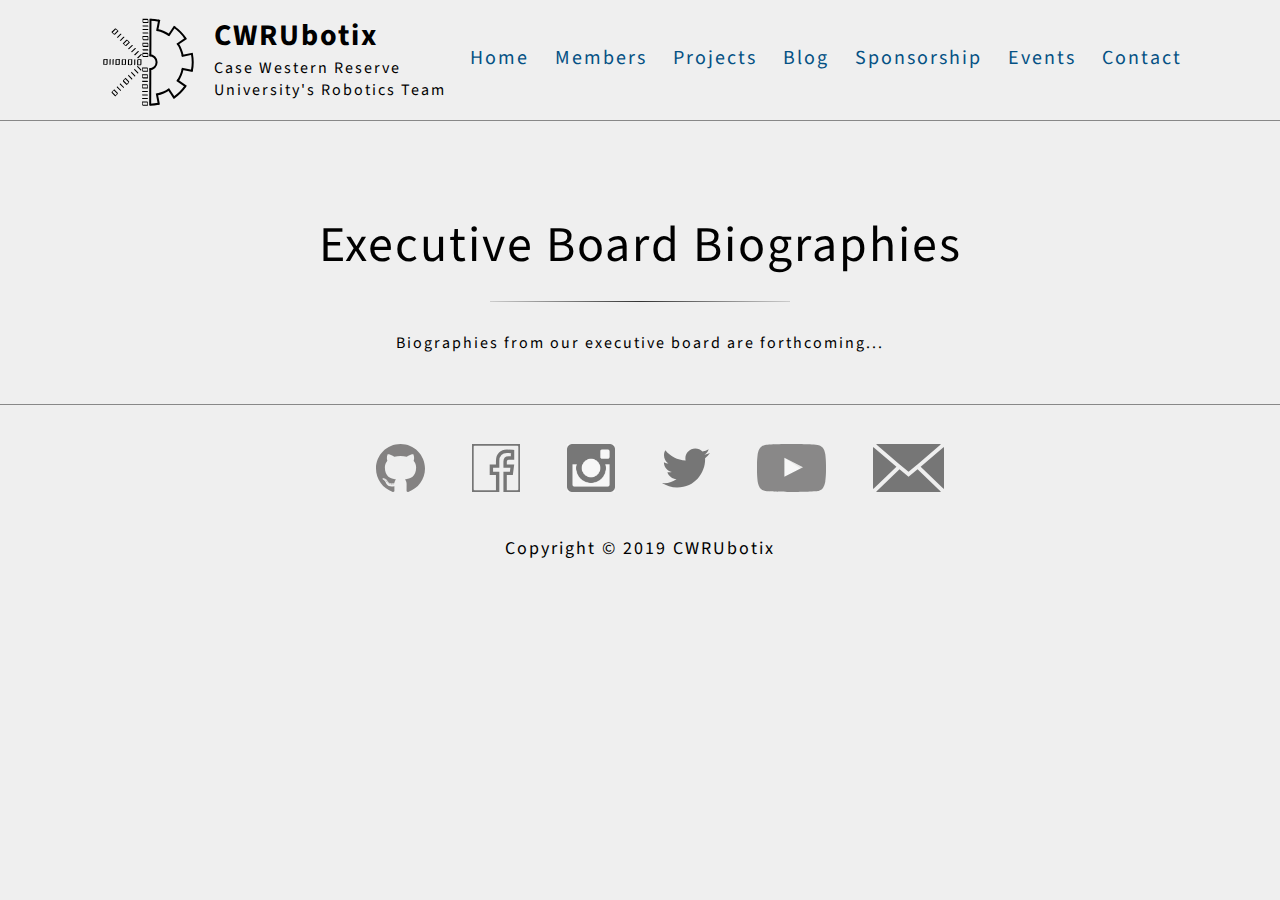
<file: members.html>
<!DOCTYPE html>
<html>
	<head>
		<title>CWRUbotix Members</title>
		<meta charset="UTF-8">
		<meta name="description" content="The home of Case Western Reserve University's undergraduate robotics club.">
		<meta name="author" content="CWRUbotix">
		<link href="css/site.css" rel="stylesheet">
		<link href="css/members.css" rel="stylesheet" />
		<link href='https://fonts.googleapis.com/css?family=Source+Sans+Pro:200' rel='stylesheet' type='text/css'>
	</head>

	<body>
	<script src="js/navbar.js"></script>
	<div class="topspace"></div>

    <div id="members">
		<a class="anchor" id="exec"></a>
		<p class="hd">Executive Board Biographies</p>
		<div class="division"></div>
		<p class="info">
			Biographies from our executive board are forthcoming...
		</p>
    </div>

		<script src="js/footer.js"></script>
	</body>
</html>
</file>
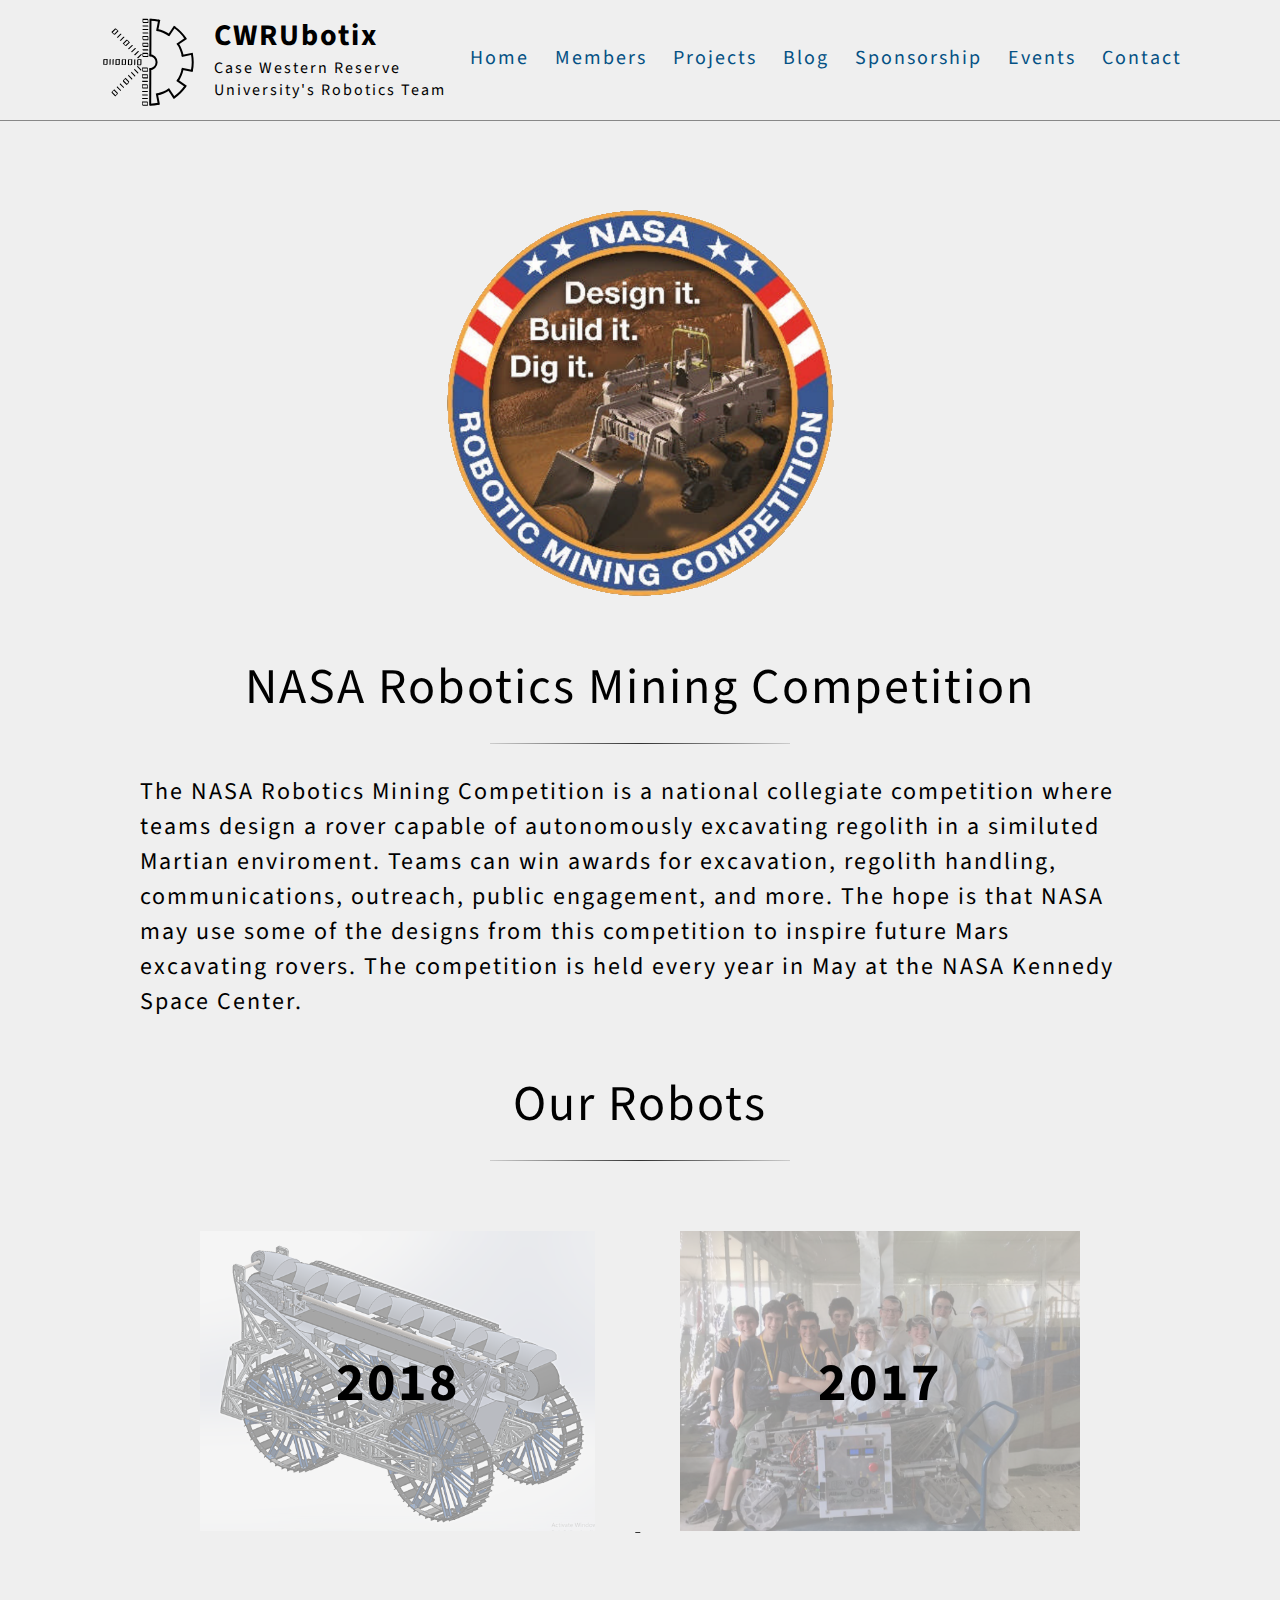
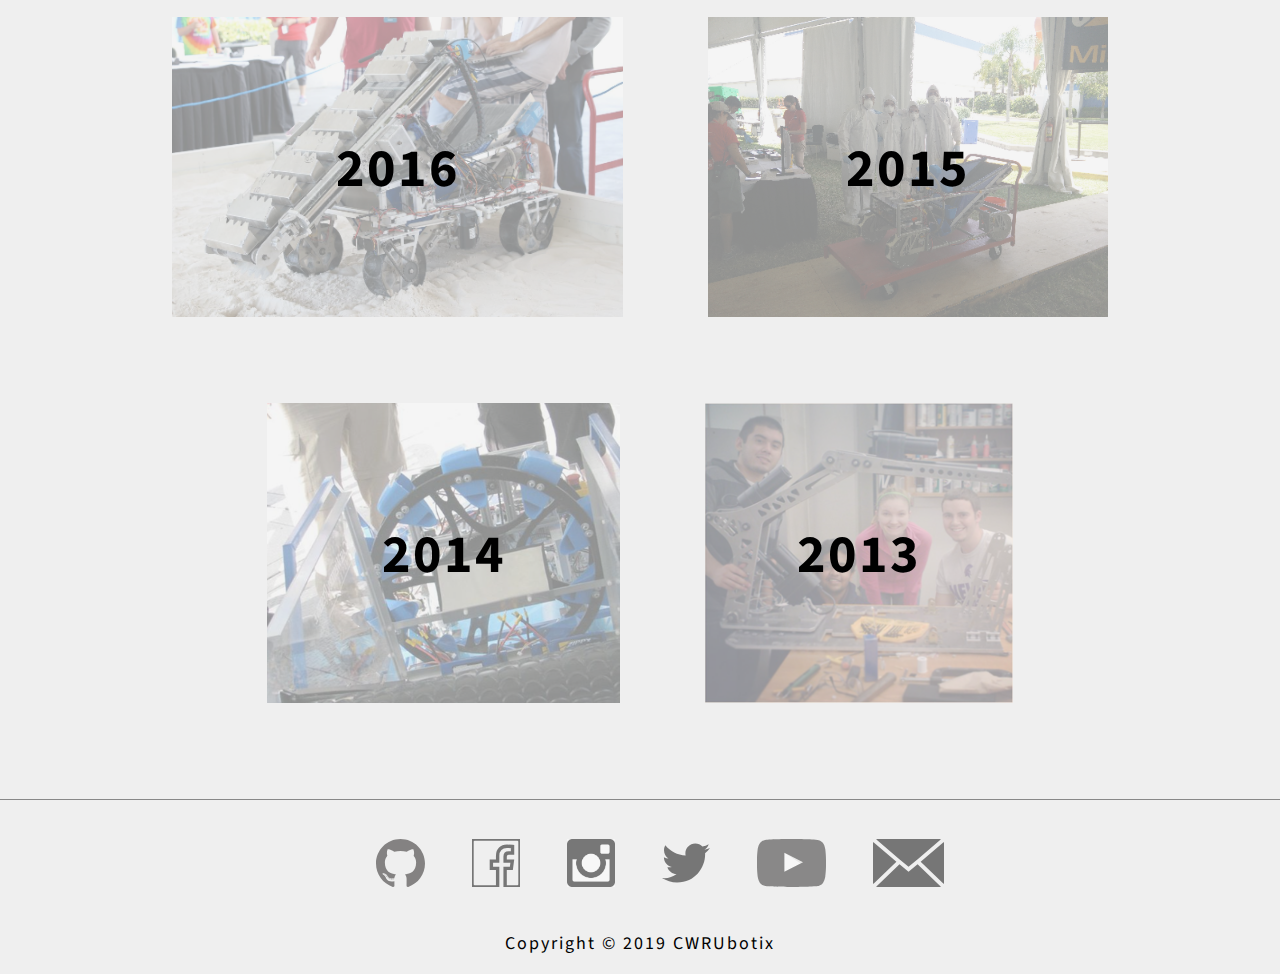
<file: nasa_rmc.html>
<!DOCTYPE html>
<html>
	<head>
		<title>CWRUbotix NASA Robotic Mining Competition</title>
		<meta charset="UTF-8">
		<meta name="description" content="The home of Case Western Reserve University's undergraduate robotics club.">
		<meta name="author" content="CWRUbotix">
		<link href="css/site.css" rel="stylesheet">
		<link href="css/projects.css" rel="stylesheet" />
		<link href='https://fonts.googleapis.com/css?family=Source+Sans+Pro:200' rel='stylesheet' type='text/css'>
	</head>

	<body>
		<script src="js/navbar.js"></script>
		<div class="topspace"></div>
		<div id="project">
			<a href="http://www.nasa.gov/offices/education/centers/kennedy/technology/nasarmc.html" target="_blank"><img class="logo" src="res/nasarmc.png"/></a>
			<p class="hd">NASA Robotics Mining Competition</p>
			<div class="division"></div>
			<p class="info">
				The NASA Robotics Mining Competition is a national collegiate competition where teams design a rover capable of autonomously excavating regolith in a similuted Martian enviroment. Teams can win awards for excavation, regolith handling, communications, outreach, public engagement, and more.  The hope is that NASA may use some of the designs from this competition to inspire future Mars excavating rovers.  The competition is held every year in May at the NASA Kennedy Space Center.
			</p>
			<p class="hd">Our Robots</p>
			<div class="division"></div>
			<div class="subproj_cont">
				<div class="subproj">
					<a href="proj/nasa_rmc_18.html">
						<img src="res/nasa_rmc/rmc_2018.png"/>
						<span class="subproj_txt"><b>2018</b></span>
				</div>
				<div class="subproj">
					<a href="proj/nasa_rmc_17.html">
						<img src="res/nasa_rmc/rmc_2017.jpg"/>
						<span class="subproj_txt"><b>2017</b></span>
					</a>
				</div>
				<div class="subproj">
					<a href="proj/nasa_rmc_16.html">
						<img src="res/nasa_rmc/rmc_2016.png"/>
						<span class="subproj_txt"><b>2016</b></span>
					</a>
				</div>
				<div class="subproj">
					<a href="proj/nasa_rmc_15.html">
						<img src="res/nasa_rmc/rmc_2015.png"/>
						<span class="subproj_txt"><b>2015</b></span>
					</a>
				</div>
				<div class="subproj">
					<a href="proj/nasa_rmc_14.html">
						<img src="res/nasa_rmc/rmc_2014.png"/>
						<span class="subproj_txt"><b>2014</b></span>
					</a>
				</div>
				<div class="subproj">
					<a href="proj/nasa_rmc_13.html">
						<img src="res/nasa_rmc/rmc_2013.png"/>
						<span class="subproj_txt"><b>2013</b></span>
					</a>
				</div>
			</div>
		</div>

		<script src="js/footer.js"></script>
	</body>
</html>
</file>
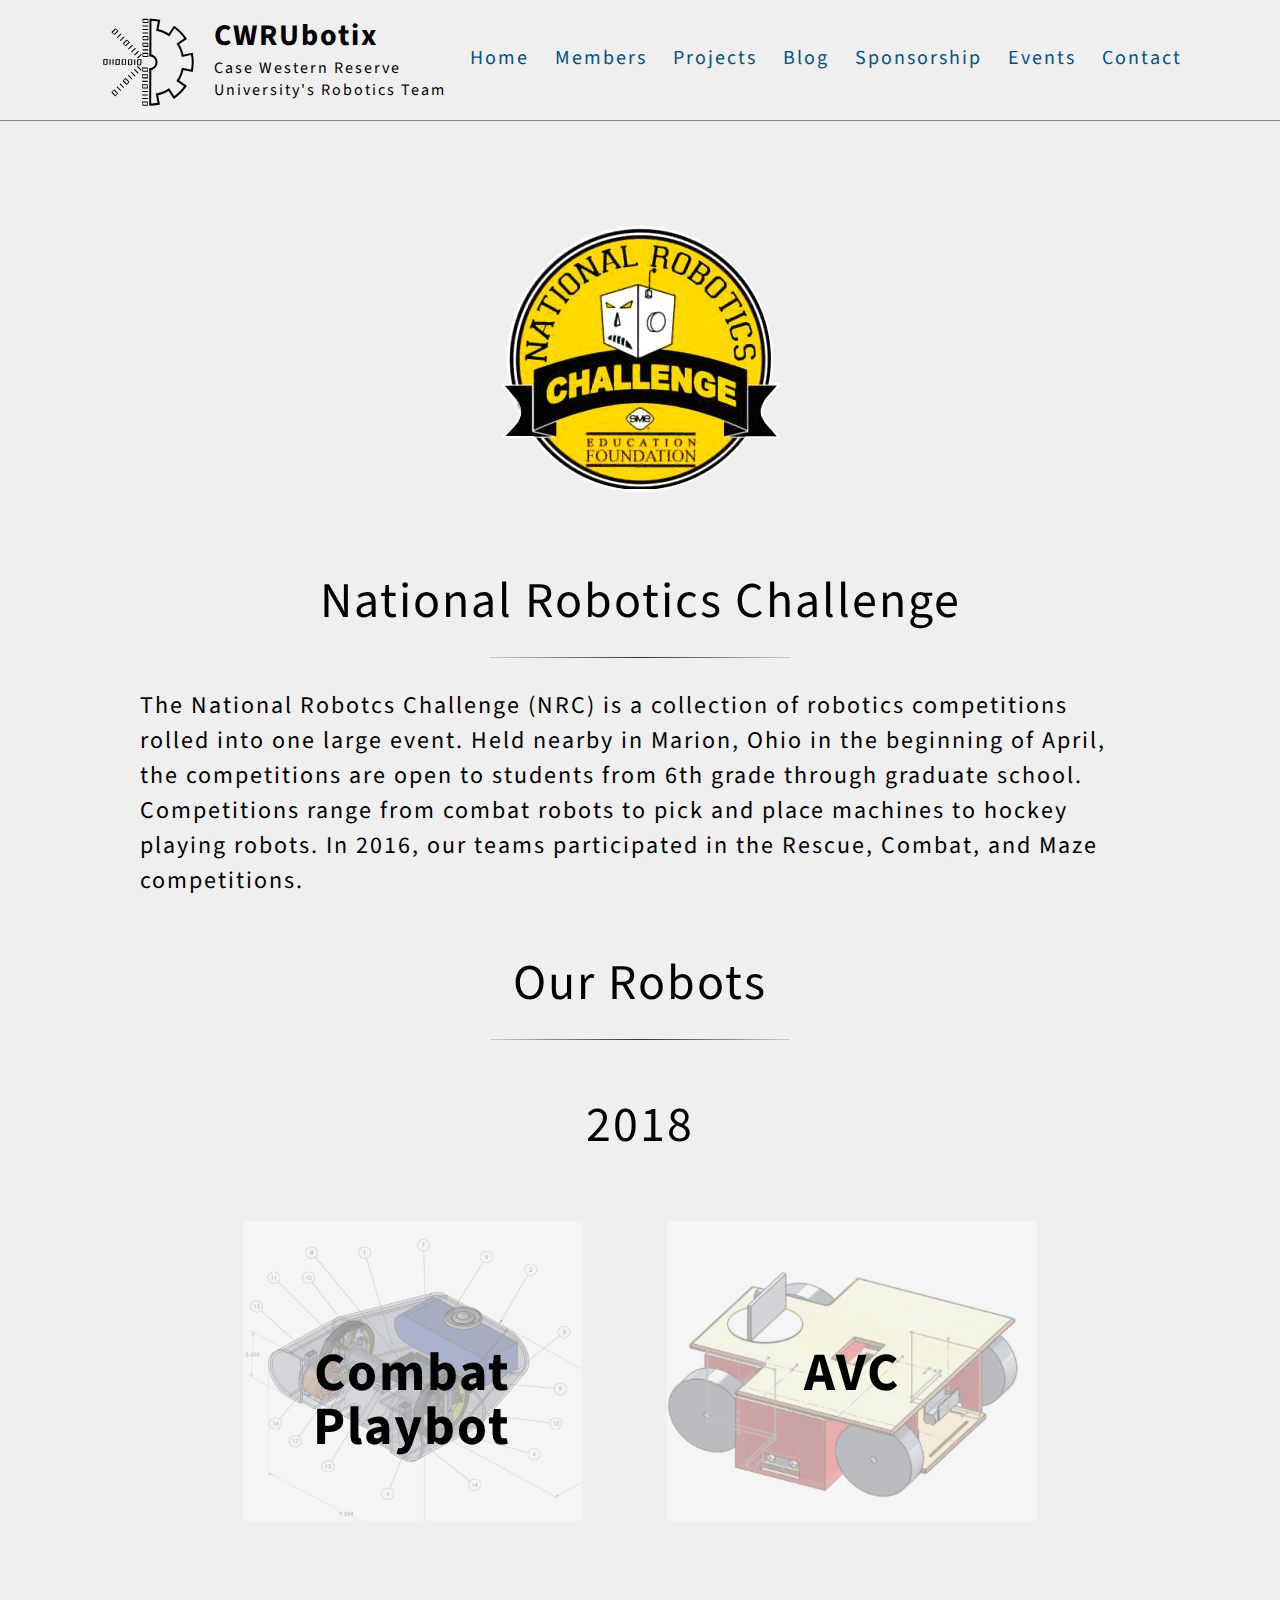
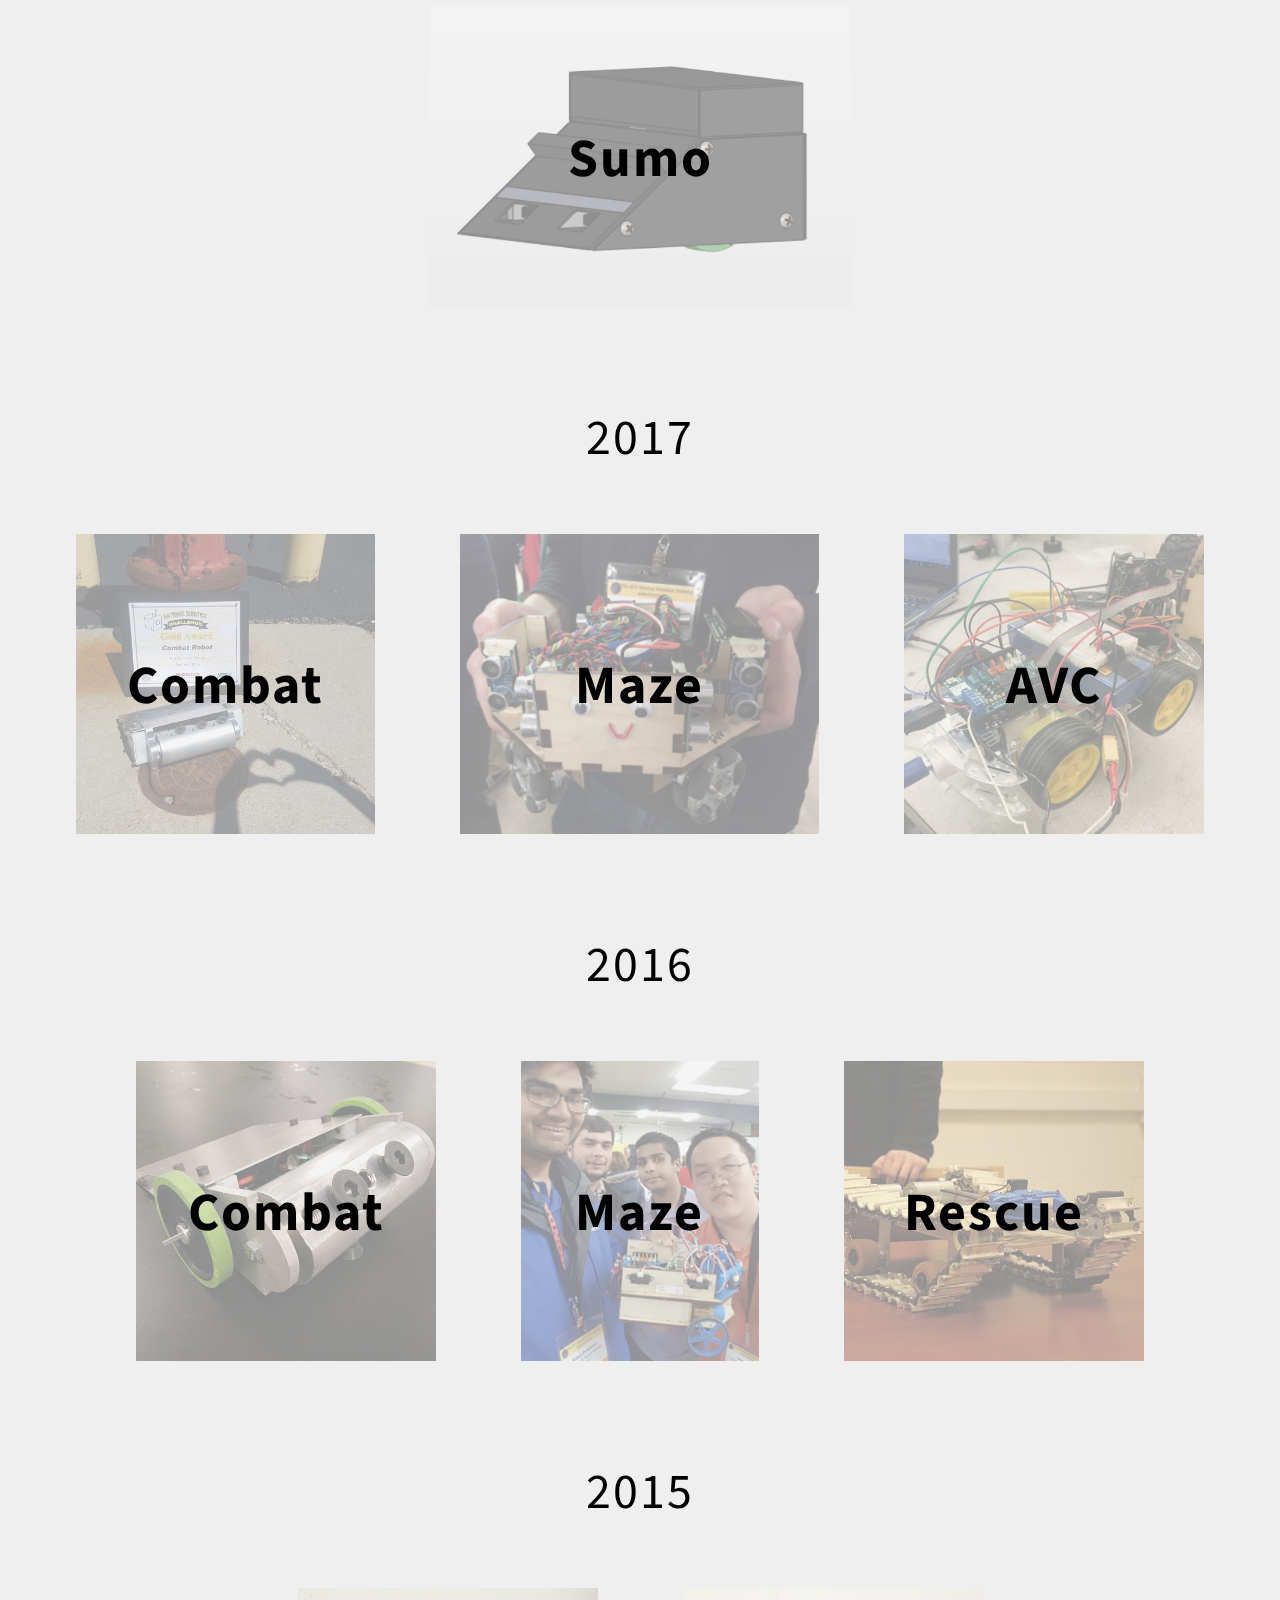
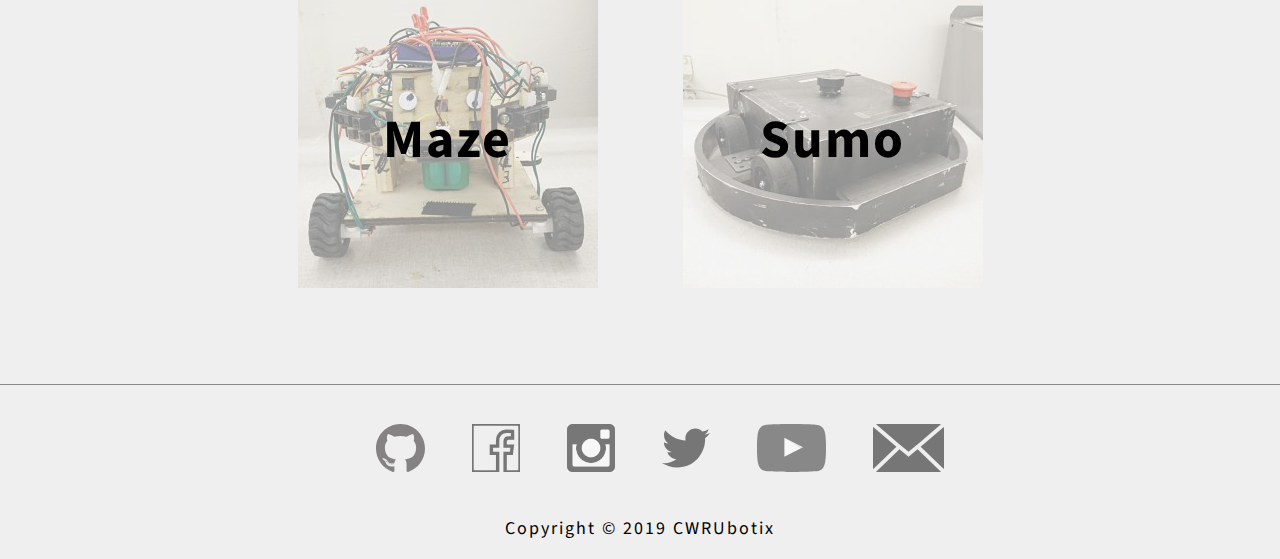
<file: nrc.html>
<!DOCTYPE html>
<html>
	<head>
		<title>CWRUbotix NASA Robotic Mining Competition</title>
		<meta charset="UTF-8">
		<meta name="description" content="The home of Case Western Reserve University's undergraduate robotics club.">
		<meta name="author" content="CWRUbotix">
		<link href="css/site.css" rel="stylesheet">
		<link href="css/projects.css" rel="stylesheet" />
		<link href='https://fonts.googleapis.com/css?family=Source+Sans+Pro:200' rel='stylesheet' type='text/css'>
	</head>

	<body>
		<script src="js/navbar.js"></script>
		<div class="topspace"></div>
		<div id="project">
			<a href="http://www.thenrc.org/" target="_blank"><img class="logo" src="res/nrc.png"/></a>
			<p class="hd">National Robotics Challenge</p>
			<div class="division"></div>
			<p class="info">
				The National Robotcs Challenge (NRC) is a collection of robotics competitions rolled into one large event. Held nearby in Marion, Ohio in the beginning of April, the competitions are open to students from 6th grade through graduate school. Competitions range from combat robots to pick and place machines to hockey playing robots.  In 2016, our teams participated in the Rescue, Combat, and Maze competitions.
			</p>
			<p class="hd">Our Robots</p>
			<div class="division"></div>
			<p class="hd">2018</p>
			<div class="subproj_cont">
				<div class="subproj">
					<a href="proj/nrc_combat_18_playbot.html">
						<img src="res/nrc/nrc_18/playbot.PNG"/>
						<span class="subproj_txt"><b>Combat Playbot</b></span>
					</a>
				</div>
				<div class="subproj">
					<a href="proj/nrc_avc_18.html">
						<img src="res/nrc/nrc_18/avc.PNG"/>
						<span class="subproj_txt"><b>AVC</b></span>
					</a>
				</div>
				<div class="subproj">
					<a href="proj/nrc_sumo_18.html">
						<img src="res/nrc/nrc_18/sumo.PNG"/>
						<span class="subproj_txt"><b>Sumo</b></span>
					</a>
				</div>
			</div>
			<p class="hd">2017</p>
			<div class="subproj_cont">
				<div class="subproj">
					<a href="proj/nrc_combat_17.html">
						<img src="res/nrc/nrc_17/combat.jpg"/>
						<span class="subproj_txt"><b>Combat</b></span>
					</a>
				</div>
				<div class="subproj">
					<a href="proj/nrc_maze_17.html">
						<img src="res/nrc/nrc_17/maze.PNG"/>
						<span class="subproj_txt"><b>Maze</b></span>
					</a>
				</div>
				<div class="subproj">
					<a href="proj/nrc_avc_17.html">
						<img src="res/nrc/nrc_17/avc.jpg"/>
						<span class="subproj_txt"><b>AVC</b></span>
					</a>
				</div>
			</div>
			<p class="hd">2016</p>
			<div class="subproj_cont">
				<div class="subproj">
					<a href="proj/nrc_combat_16.html">
						<img src="res/nrc/combat_2016.jpg"/>
						<span class="subproj_txt"><b>Combat</b></span>
					</a>
				</div>
				<div class="subproj">
					<a href="proj/nrc_maze_16.html">
						<img src="res/nrc/maze_2016.jpg"/>
						<span class="subproj_txt"><b>Maze</b></span>
					</a>
				</div>
				<div class="subproj">
					<a href="proj/nrc_rescue_16.html">
						<img src="res/nrc/rescue_2016.jpg"/>
						<span class="subproj_txt"><b>Rescue</b></span>
					</a>
				</div>
			</div>
			<p class="hd">2015</p>
			<div class="subproj_cont">
				<div class="subproj">
					<a href="proj/nrc_maze_15.html">
						<img src="res/nrc/maze_2015.jpg"/>
						<span class="subproj_txt"><b>Maze</b></span>
					</a>
				</div>
				<div class="subproj">
					<a href="proj/nrc_sumo_15.html">
						<img src="res/nrc/sumo_2015.jpg"/>
						<span class="subproj_txt"><b>Sumo</b></span>
					</a>
				</div>
			</div>
		</div>

		<script src="js/footer.js"></script>
	</body>
</html>
</file>
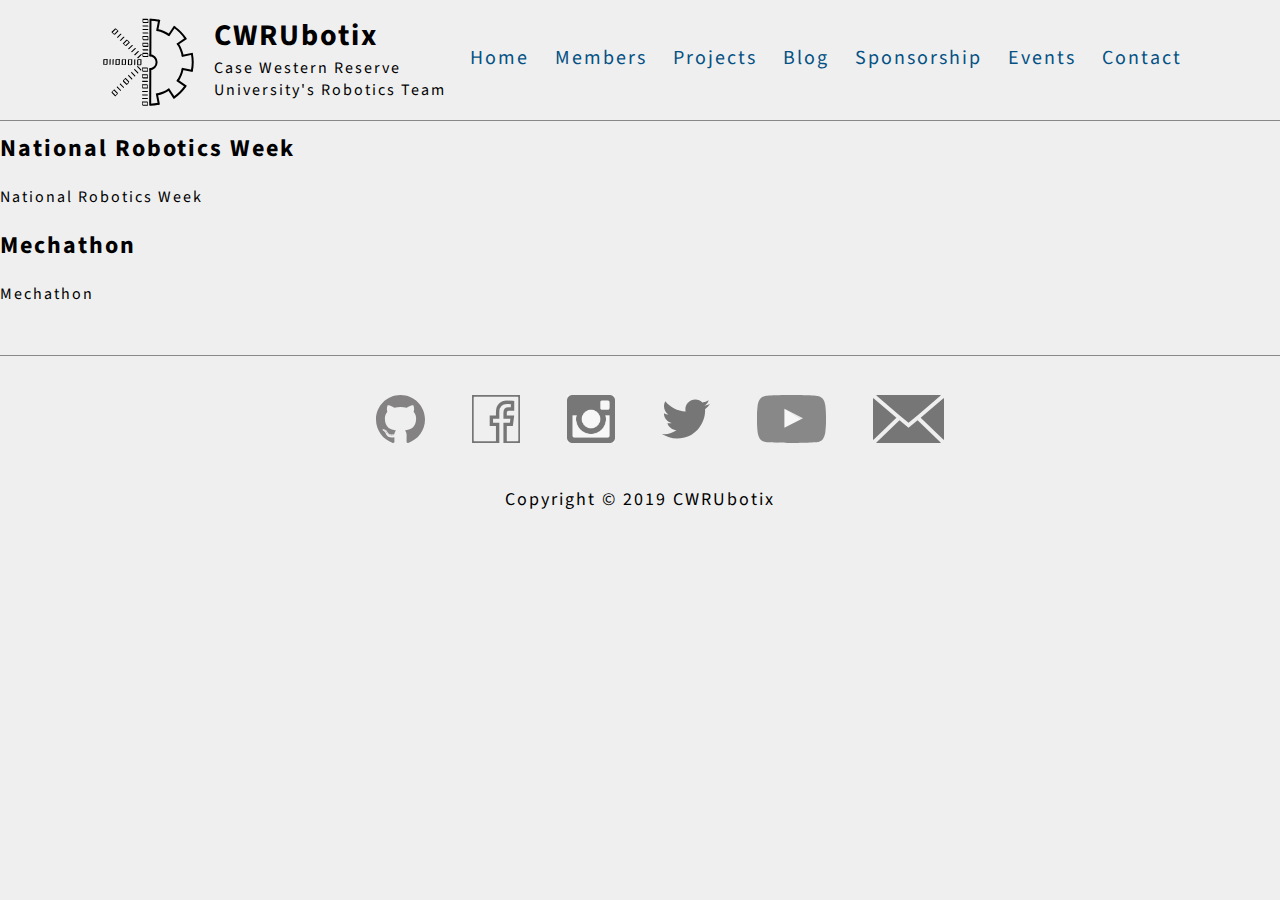
<file: outreach.html>
<!DOCTYPE html>
<html>
	<head>
		<title>CWRUbotix Outreach</title>
		<meta charset="UTF-8">
		<meta name="description" content="The home of Case Western Reserve University's undergraduate robotics club.">
		<meta name="author" content="CWRUbotix">
		<link href="css/site.css" rel="stylesheet">
		<link href="css/projects.css" rel="stylesheet" />
		<link href='https://fonts.googleapis.com/css?family=Source+Sans+Pro:200' rel='stylesheet' type='text/css'>
	</head>

	<body>
		<script src="js/navbar.js"></script>

    <div id="outreach">
			<h1 class="project_title">Robotics Outreach Events</h1>
			<p>
				Outreach
			</p>

			<div class="outreach_event" id="nrw">
				<h2>National Robotics Week</h2>
				<p>
					National Robotics Week
				</p>
			</div>

			<div class="outreach_event" id="mechathon">
				<h2>Mechathon</h2>
				<p>
					Mechathon
				</p>
			</div>
		</div>

		<script src="js/footer.js"></script>
	</body>
</html>
</file>
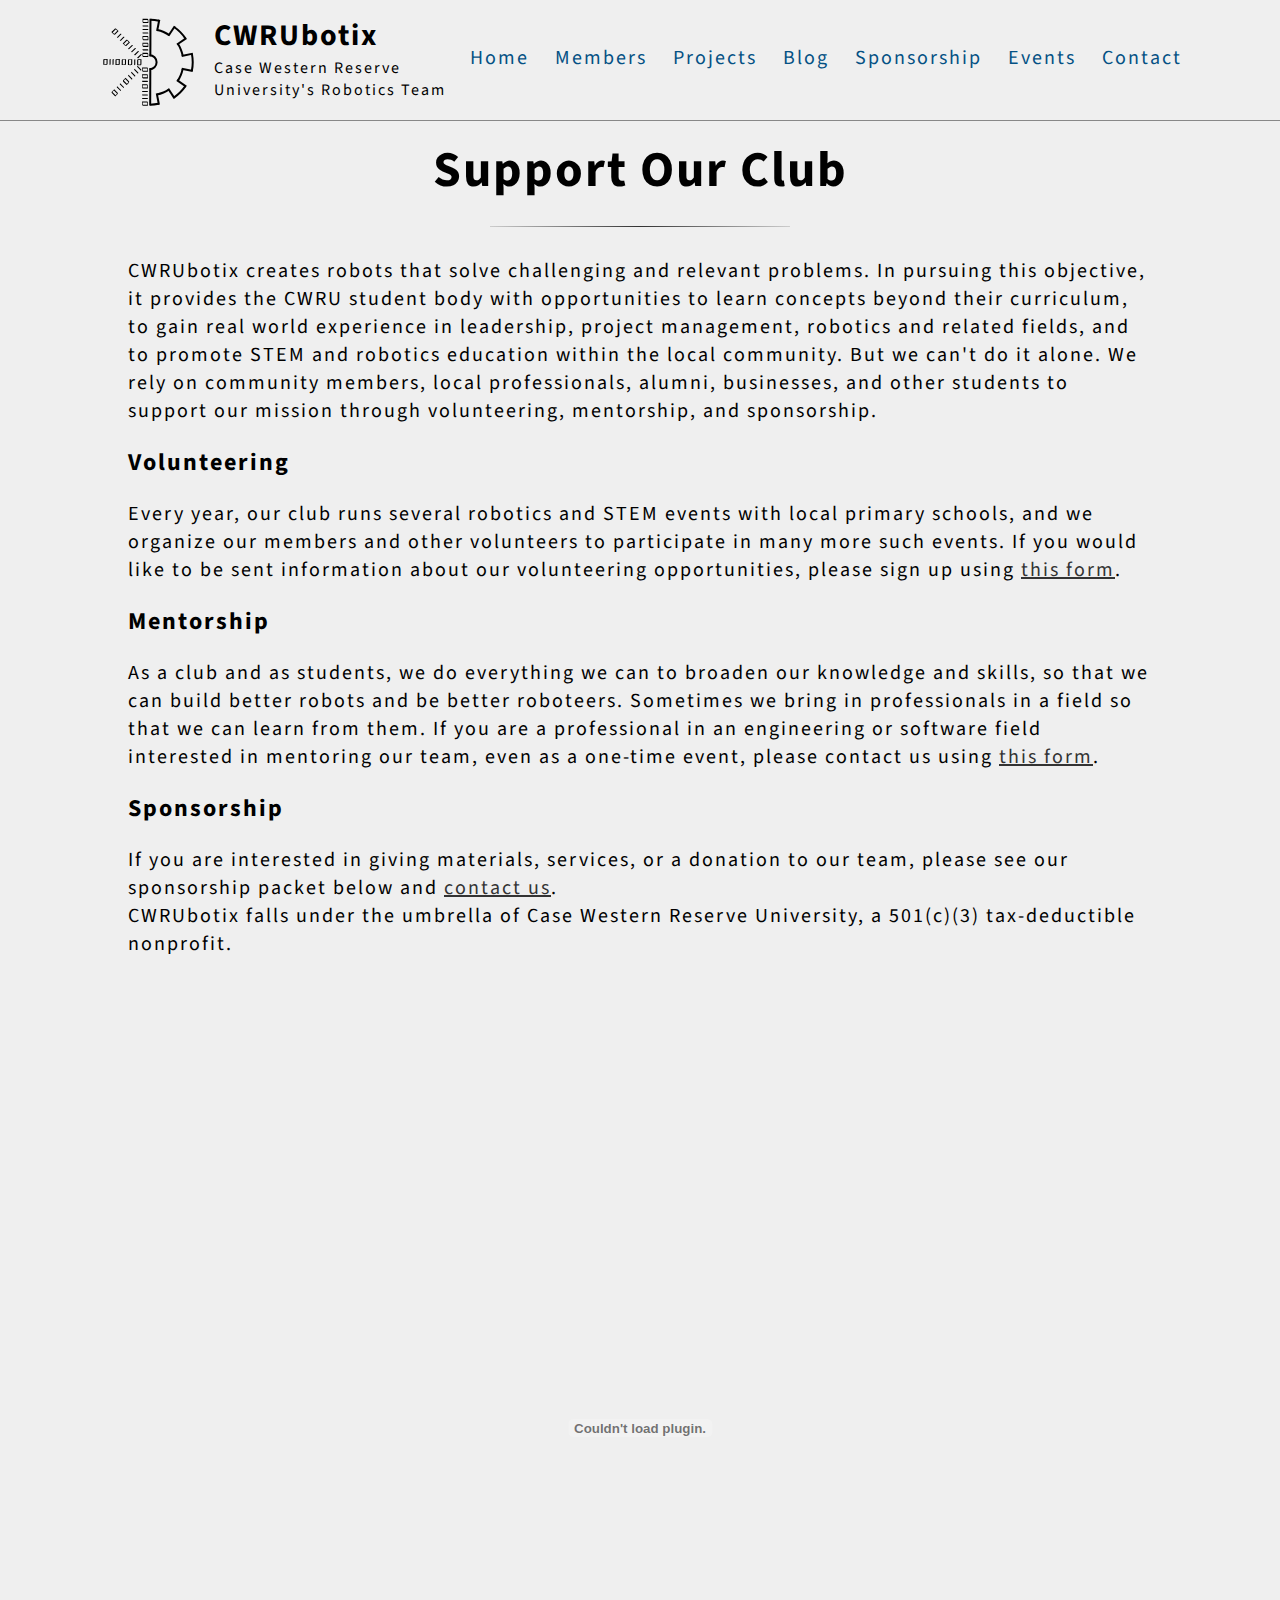
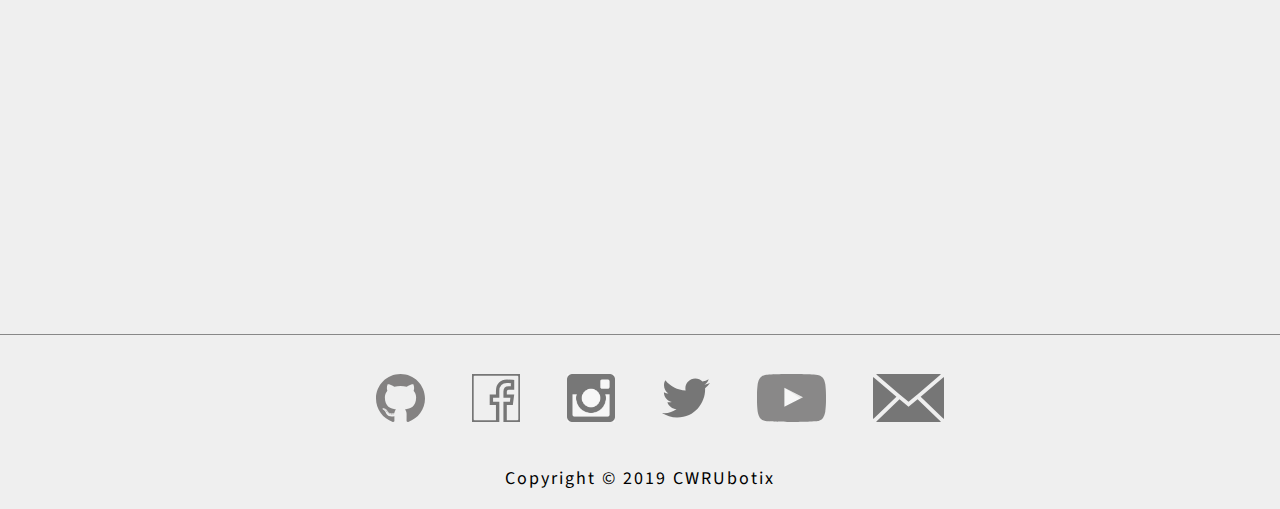
<file: sponsorship.html>
<!DOCTYPE html>
<html>
    <head>
        <title>CWRUbotix Sponsorship</title>
        <meta charset="UTF-8">
        <meta name="description" content="The home of Case Western Reserve University's undergraduate robotics club.">
        <meta name="author" content="CWRUbotix">
        <link href="css/site.css" rel="stylesheet">
        <link href="css/sponsorship.css" rel="stylesheet">
        <link href='https://fonts.googleapis.com/css?family=Source+Sans+Pro:200' rel='stylesheet' type='text/css'>
    </head>

    <body>
    <script src="js/navbar.js"></script>

    <div class="content">
      <h1 class="hd" id="top">Support Our Club</h1>
      <div class="division"></div>
      <p>
        CWRUbotix creates robots that solve challenging and relevant problems. In pursuing this objective, it provides the CWRU student body with opportunities to learn concepts beyond their curriculum, to gain real world experience in leadership, project management, robotics and related fields, and to promote STEM and robotics education within the local community.
  	    But we can't do it alone. We rely on community members, local professionals, alumni, businesses, and other students to support our mission through volunteering, mentorship, and sponsorship.
      </p>
      <h2>Volunteering</h2>
      <p>
        Every year, our club runs several robotics and STEM events with local primary schools, and we organize our members and other volunteers to participate in many more such events. If you would like to be sent information about our volunteering opportunities, please sign up using <a href="https://goo.gl/forms/bJlKx9cVTXHI3UcJ2">this form</a>.
      </p>
      <h2>Mentorship</h2>
      <p>
        As a club and as students, we do everything we can to broaden our knowledge and skills, so that we can build better robots and be better roboteers. Sometimes we bring in professionals in a field so that we can learn from them. If you are a professional in an engineering or software field interested in mentoring our team, even as a one-time event, please contact us using <a href="https://goo.gl/forms/2PNFcmoelwugzRcQ2">this form</a>.
      </p>
      <h2>Sponsorship</h2>
      <p>
        If you are interested in giving materials, services, or a donation to our team, please see our sponsorship packet below and <a href="mailto:robotics-exec@case.edu">contact us</a>. <br />
        CWRUbotix falls under the umbrella of Case Western Reserve University, a 501(c)(3) tax-deductible nonprofit.
      </p>
      <embed width="1000px" height="900px" src="res/cwrubotix_sponsorship.pdf" type="application/pdf">
    </div>

    <script src="js/footer.js"></script>
    </body>
</html>
</file>
<file: css/site.css>
body {
	font-family: 'Source Sans Pro', sans-serif;
	letter-spacing: 2px;
	background-color:#EFEFEF;
	color: black;
	margin:0;
}

a {
	color: #333333;
}

.hd {
	font-size: 50px;
	margin-bottom: 20px;
	text-align: center;
}

a.anchor {
    display: block;
    position: relative;
    top: -80px;
    visibility: hidden;
}

.division {
	border: 0;
	height: 1px;
	max-width: 300px;
	margin:0 auto 30px auto;
	background: #333;
	background-image: linear-gradient(to right, #ccc, #333, #ccc);
}

.topspace {
	height:160px;
}

.content {
	max-width: 1400px;
	margin-left: auto;
	margin-right: auto;
}


#footer {
	vertical-align: middle;
	border-top: 1px solid #888;
	width:100%;
	text-align: center;
	font-size: 24px;
	margin: auto;
  margin-top: 50px;
	padding: 0;
  padding-top: 5px;
	list-style: none;
	background-color: #EFEFEF;
}

#footer li {
	display: inline-block;
	vertical-align: middle;
}

#footer a {
	display: inline-block;
	padding-top: 10px;
	padding-bottom: 10px;
	padding-right: 20px;
	padding-left: 20px;
	opacity: 0.5;
    filter: alpha(opacity=50);
	transition: all .2s ease-in-out;
}

#contact a {
  text-decoration: none;
  color: #000000;
}

#footer a:hover {
  opacity: 1;
    filter: alpha(opacity=100);
}

#footer img {
  height: 48px;
}

#copyright {
  font-size: 18px;
}

#nav {
	vertical-align: middle;
	z-index:10;
	border-bottom: 1px solid #888;
	position:fixed;
	top: 0;
	width:100%;
	text-align: center;
	font-size: 20px;
	margin: auto;
	padding: 0;
	list-style: none;
	background-color: #EFEFEF;
}

.nav_title {
	max-width:240px;
	display: inline-block;
	vertical-align: middle;
	font-size: 24px;
	text-align: left;
}

#nav li {
	display: inline-block;
	vertical-align: middle;
}

#nav a {
	text-decoration: none;
	display: inline-block;
	padding-top: 10px;
	padding-bottom: 15px;
	padding-right: 10px;
	padding-left: 10px;
	color: #045184;
}

#nav a:hover {
	color: #3588CC;
}

#nav_logo {
	max-width:120px;
	display: inline-block;
	vertical-align: middle;
}

#nav_name {
	font-size:30px;
	margin-bottom:0;
	margin-top:10px;
	margin-left:0;
}

#nav_desc {
	font-size:16px;
	margin-top:0;
	margin-left:0;
	margin-bottom:16px;
}
</file>
<file: css/home.css>
.member {
	vertical-align: text-top;
	display: inline-block;
	position: relative;
	margin-left: 40px;
	margin-right: 40px;
	height: 300px;
	margin-top: 40px;
}

.member a {
	text-decoration: none;
	color: inherit;
}

.member p {
	font-size: 24px;
	margin: 5px auto;
	position: relative;
	text-align: center;
}

.member img {
	height: 200px;
	opacity: 0.6;
    filter: alpha(opacity=60);
	padding-bottom: 20;
	transition: all .2s ease-in-out;
	border-radius: 50%;
}

.member img:hover {
	opacity: 1;
    filter: alpha(opacity=100);
}

.exec_board_cont {
	max-width: 1200px;
	margin: 0 auto 40px auto;
}

.project {
	vertical-align: text-top;
	display: inline-block;
	position: relative;
	margin-left: 40px;
	margin-right: 40px;
	height: 400px;
	margin-top: 30px;
}

.project img {
	height: 300px;
	opacity: 0.6;
    filter: alpha(opacity=60);
	padding-bottom: 20;
	transition: all .2s ease-in-out;
}

.project img:hover {
	opacity: 1;
    filter: alpha(opacity=100);
}

.project a {
	text-decoration: none;
	color: inherit;
}

.project_txt {
	font-size: 24px;
	margin: 10px auto;
	position: relative;
	width: 250px;
	text-align: center;
}

.projects_cont {
	max-width: 1400px;
	margin: 0 auto 0 auto;
}

.sponsor {
	margin: 25px 50px;
	display: inline-block;
	vertical-align: middle;
}

.sponsor img {
	opacity: 0.6;
    filter: alpha(opacity=60);
	transition: all .2s ease-in-out;
}

.sponsor img:hover {
	opacity: 1;
    filter: alpha(opacity=100);
}

.sponsors_cont {
	max-width: 1400px;
	margin: 0 auto 40px auto;
}

.rec_blog_cont {
	max-width: 1400px;
	margin: 0 auto 0 auto;
}

.rec_blog {
	margin: 25px 50px;
	display: inline-block;
	vertical-align: top;
	max-width: 400px;
}

.rec_blog a {
	text-decoration: none;
	color: inherit;
}

.rec_blog_title {
	margin: 0px auto;
	position: relative;
	font-size: 28px;
	text-align: center;
	
}

.rec_blog_date {
	margin-bottom: 10px;
	position: relative;
	font-size: 20px;
	text-align: center;
	
}

.rec_blog_text {
	margin: 10px auto;
	position: relative;
	font-size: 16px;
	text-align: justify;
	
}

.rec_blog img {
	max-width: 400px;
	padding-bottom: 20;
}

#join {
	width: 100%;
	text-align: center;
}

.twitter {
	vertical-align: text-top;
	display: inline-block;
	position: relative;
	margin-left: 40px;
	margin-right: 40px;
	height: 300px;
	margin-top: 40px;
}

#join_btn {
	width: 300px;
	height: 100px;
	background:rgba(10,48,78,0.3);
	position: absolute;
	left: 50%;
	margin-left: -150px;
	color: black;
	text-align: center;
	transition: all .2s ease-in-out;
	border-radius: 25px;
}

#join_btn:hover {
	background:rgba(10,48,78,0.8);
}

#join_btn p {
	color: black;
	position: relative;
	text-align: center;
	font-size: 36px;
	font-weight: bold;
	margin: 26px 0
}

#members {
	width: 100%;
	text-align: center;
}

#whatwedo {
	width: 100%;
	text-align: center;
}

#sponsors {
	width: 100%;
	text-align: center;
}

#blog_index {
	width: 100%;
	text-align: center;
}

#partners {
	margin-top: 100px;
	width: 100%;
	text-align: center;
}

#home {
	position: relative;
	width:100%;
	overflow: hidden;
}

#home img {
	min-width:100%;
	min-height: 600px;
	opacity: 0.5;
    filter: alpha(opacity=50); /* For IE8 and earlier */
}

#motto {
	font-size: 86px;
	color: 000;
	position: absolute;
	min-width: 150px;
	margin-left: 10%;
	margin-right: 10%;
	margin-top: 2%;
	text-align: center;
	font-weight: bold;
}

a.btn {
	padding:20px 30px;
	width:300px;
	height:100px;
	text-decoration:none;
	background-color:lightgrey;
	font-size:24px;
	color:black;
	transition: all .2s ease-in-out;
}

a.btn:hover {
	background-color:grey;
}
</file>
<file: css/projects.css>
#project {
	text-align: center;
	width: 100%;
	margin: auto;
}

.logo {
	max-height: 600px;
	margin-top: 50px;
	transition: all .2s ease-in-out;
}

.logo:hover {
	transform: scale(1.1);
}

.info {
	text-align: left;
	font-size: 24px;
	max-width: 1000px;
	margin: 30px auto 40px auto;
}


.subproj_cont {
	max-width: 1400px;
	margin: 20px auto 0 auto;
}

.subproj {
	display: inline-block;
	position: relative;
	margin: 40px;
}

.subproj img {
	position: relative;
	max-height: 300px;
	margin: auto;
	opacity: 0.4;
    filter: alpha(opacity=40);
	transition: all .2s ease-in-out;
}

.subproj img:hover {
	transform: scale(1.1);
}

.subproj_txt {
	line-height: 100%;
	position: absolute;
	top: calc(50% - 27px);
	width: 100%;
	font-size: 54px;
	color: black;
	left: 0;
	text-align: center;
}
</file>
<file: css/members.css>
.roster {
	vertical-align: text-top;
	display: inline-block;
	position: relative;
	margin-left: 40px;
	margin-right: 40px;
	margin-top: 0px;
}

.roster h1 {
	font-size: 28px;
	margin: 5px auto;
	text-align: center
}

.roster p {
	font-size: 16px;
	margin: 5px auto;
	text-align: center
}

.subteam_list {
	max-width: 800px;
	margin: 0 auto 40px auto;
}

#members {
	width: 100%;
	text-align: center;
}
</file>
<file: css/sponsorship.css>
p {
  font-size: 20px;
}

#top {
  margin-top: 135px;
}

.content {
  max-width: 80%;
}

.content embed {
  position: relative;
  margin: 0;
  left: 50%;
  transform: translate(-50%);
  max-width: 80%
}
</file>
